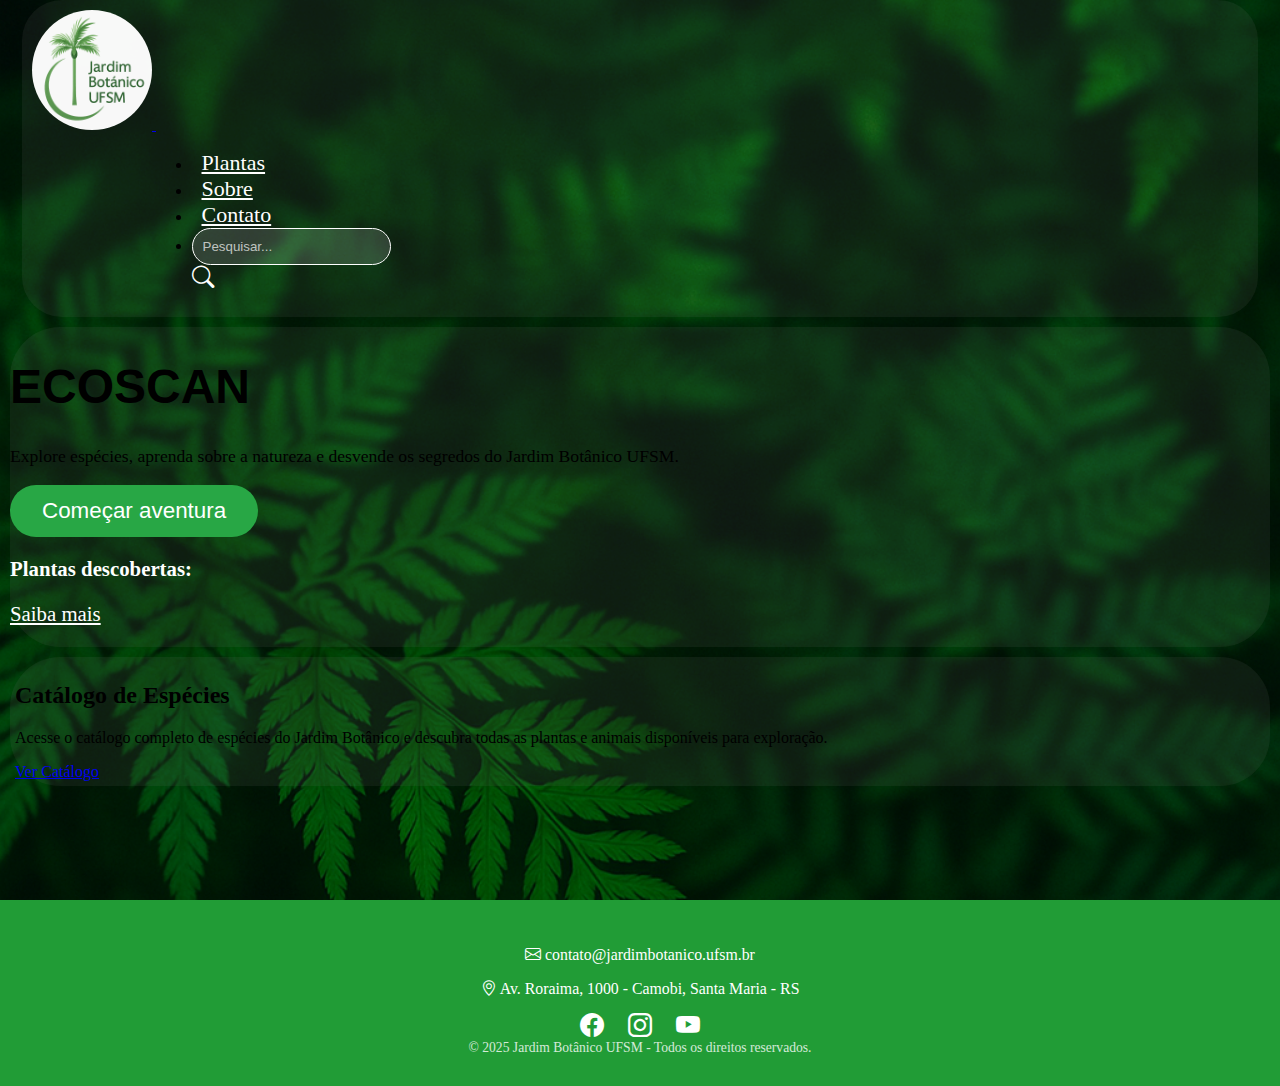
<file: index.html>
<!DOCTYPE html>
<html lang="pt-br">
<head>
    <meta charset="UTF-8">
    <meta name="viewport" content="width=device-width, initial-scale=1.0">
    <title>Jardim Botânico UFSM</title>
    <link href="https://cdn.jsdelivr.net/npm/bootstrap@5.0.2/dist/css/bootstrap.min.css" rel="stylesheet" integrity="sha384-EVSTQN3/azprG1Anm3QDgpJLIm9Nao0Yz1ztcQTwFspd3yD65VohhpuuCOmLASjC" crossorigin="anonymous">
    <link rel="stylesheet" href="https://cdn.jsdelivr.net/npm/bootstrap-icons@1.10.5/font/bootstrap-icons.css">
    <link rel="stylesheet" href="/css/styles.css">
</head>
<body>
    <div class="background">
        <nav class="navbar navbar-expand-lg fixed-top">
            <div class="container-fluid">
                <a class="navbar-brand" href="#">
                    <img src="assets/logo_jardim.png" alt="Logo">
                </a>
                <button class="navbar-toggler" type="button" data-bs-toggle="collapse" data-bs-target="#navbarNav" aria-controls="navbarNav" aria-expanded="false" aria-label="Toggle navigation">
                    <span class="navbar-toggler-icon"></span>
                </button>
                <div class="collapse navbar-collapse" id="navbarNav">
                    <ul class="navbar-nav ms-auto gap-3">
                        <li class="nav-item">
                            <a class="nav-link" href="#">Plantas</a>
                        </li>
                        <li class="nav-item">
                            <a class="nav-link" href="#">Sobre</a>
                        </li>
                        <li class="nav-item">
                            <a class="nav-link" href="#">Contato</a>
                        </li>
                        <li class="nav-item d-flex align-items-center">
                            <input type="text" id="search-input" class="form-control me-2" placeholder="Pesquisar...">
                            <button id="toggle-search" class="btn btn-lupa" type="button">
                                <i class="bi bi-search"></i>
                            </button>
                        </li>
                    </ul>
                </div>
            </div>
        </nav>
        <section class="game-intro text-center py-5">
            <div class="container">
                <h1 class="game-title text-light">ECOSCAN</h1>
                <p class="game-subtitle text-light">Explore espécies, aprenda sobre a natureza e desvende os segredos do Jardim Botânico UFSM.</p>
                <button class="btn btn-start mt-4 text-light">Começar aventura</button>
                <div class="game-info mt-5 text-light">
                    <p><strong>Plantas descobertas:</strong></p>
                    <p style="text-decoration: underline; color: white;">Saiba mais</p>
                </div>
            </div>
        </section>
        <section class="catalog-section text-center py-5">
            <div class="container">
                <h2 class="text-light">Catálogo de Espécies</h2>
                <p class="text-light mb-4">
                    Acesse o catálogo completo de espécies do Jardim Botânico e descubra todas as plantas e animais disponíveis para exploração.
                </p>
                <a href="#" class="btn btn-outline-light">Ver Catálogo</a>
            </div>
        </section>
    </div>
    <footer class="footer-box">
        <div class="container">
            <div class="row justify-content-center">
                <div class="col-md-8">
                    <p><i class="bi bi-envelope"></i> contato@jardimbotanico.ufsm.br</p>
                    <p><i class="bi bi-geo-alt"></i> Av. Roraima, 1000 - Camobi, Santa Maria - RS</p>
                    
                    <div class="social-icons mt-3">
                        <a href="#"><i class="bi bi-facebook"></i></a>
                        <a href="#"><i class="bi bi-instagram"></i></a>
                        <a href="#"><i class="bi bi-youtube"></i></a>
                    </div>
    
                    <small class="mt-4 d-block">© 2025 Jardim Botânico UFSM - Todos os direitos reservados.</small>
                </div>
            </div>
        </div>
    </footer>    
    <script src="https://cdn.jsdelivr.net/npm/bootstrap@5.3.0/dist/js/bootstrap.bundle.min.js"></script>
</body>
</html>
</file>
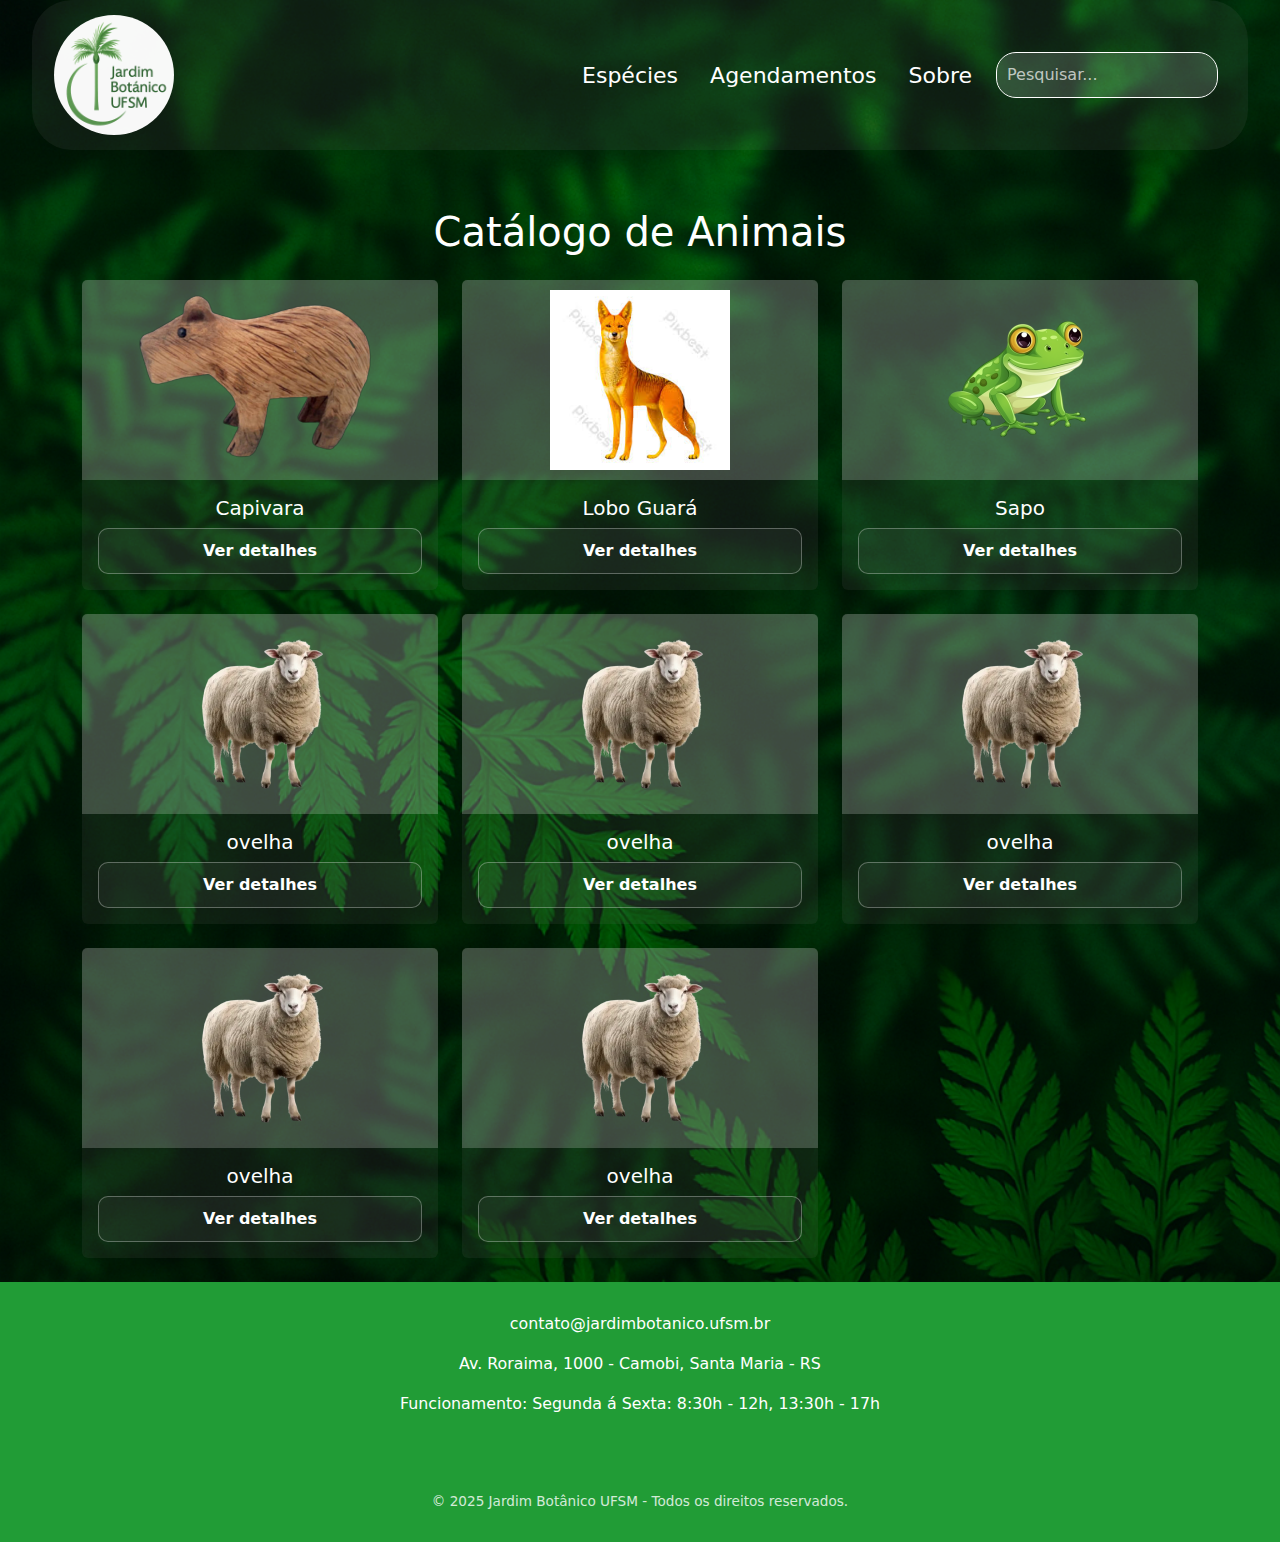
<file: animais-catalogo.html>
<!DOCTYPE html>
<html lang="pt-br">
<head>
    <meta charset="UTF-8">
    <meta name="viewport" content="width=device-width, initial-scale=1.0">
    <title>Catálogo de Animais - Jardim Botânico UFSM</title>
    <link href="https://cdn.jsdelivr.net/npm/bootstrap@5.3.0/dist/css/bootstrap.min.css" rel="stylesheet">
    <link rel="stylesheet" href="/css/styles.css">
</head>
<body>
    <div class="background">
        <nav class="navbar navbar-expand-lg fixed-top">
            <div class="container-fluid">
                <a class="navbar-brand" href="#">
                    <img src="assets/logo_jardim.png" alt="Logo">
                </a>
                <button class="navbar-toggler" type="button" data-bs-toggle="collapse" data-bs-target="#navbarNav" aria-controls="navbarNav" aria-expanded="false" aria-label="Toggle navigation">
                    <span class="navbar-toggler-icon"></span>
                </button>
                <div class="collapse navbar-collapse" id="navbarNav">
                    <ul class="navbar-nav ms-auto gap-3">
                        <li class="nav-item">
                            <a class="nav-link" href="#">Espécies</a>
                        </li>
                        <li class="nav-item">
                            <a class="nav-link" href="#">Agendamentos</a>
                        </li>
                        <li class="nav-item">
                            <a class="nav-link" href="..\pages\sobre.html">Sobre</a>
                        </li>
                        <li class="nav-item d-flex align-items-center">
                            <input type="text" id="search-input" class="form-control me-2" placeholder="Pesquisar...">
                            <button id="toggle-search" class="btn btn-lupa" type="button">
                                <i class="bi bi-search"></i>
                            </button>
                        </li>
                    </ul>
                </div>
            </div>
        </nav>

        <div class="container content">
            <h1 class="text-center text-white mt-5">Catálogo de Animais</h1>
            <div class="row mt-4">
                <div class="col-12 col-sm-6 col-md-4 mb-4">
                    <div class="card plant-card">
                        <img src="assets/capivara.png" class="card-img-top" alt="Planta 1">
                        <div class="card-body">
                            <h5 class="card-title">Capivara</h5>
                            <a href="planta.html" class="btn btn-primary">Ver detalhes</a>
                        </div>
                    </div>
                </div>

                <div class="col-12 col-sm-6 col-md-4 mb-4">
                    <div class="card plant-card">
                        <img src="assets/guara.jpeg" class="card-img-top" alt="Planta 2">
                        <div class="card-body">
                            <h5 class="card-title">Lobo Guará</h5>
                            <a href="planta.html" class="btn btn-primary">Ver detalhes</a>
                        </div>
                    </div>
                </div>

                <div class="col-12 col-sm-6 col-md-4 mb-4">
                    <div class="card plant-card">
                        <img src="assets/sapo.png" class="card-img-top" alt="Planta 3">
                        <div class="card-body">
                            <h5 class="card-title">Sapo</h5>
                            <a href="planta.html" class="btn btn-primary">Ver detalhes</a>
                        </div>
                    </div>
                </div>

                <div class="col-12 col-sm-6 col-md-4 mb-4">
                    <div class="card plant-card">
                        <img src="assets/ovelha.png" class="card-img-top" alt="Planta 3">
                        <div class="card-body">
                            <h5 class="card-title">ovelha</h5>
                            <a href="planta.html" class="btn btn-primary">Ver detalhes</a>
                        </div>
                    </div>
                </div>

                <div class="col-12 col-sm-6 col-md-4 mb-4">
                    <div class="card plant-card">
                        <img src="assets/ovelha.png" class="card-img-top" alt="Planta 3">
                        <div class="card-body">
                            <h5 class="card-title">ovelha</h5>
                            <a href="planta.html" class="btn btn-primary">Ver detalhes</a>
                        </div>
                    </div>
                </div>

                <div class="col-12 col-sm-6 col-md-4 mb-4">
                    <div class="card plant-card">
                        <img src="assets/ovelha.png" class="card-img-top" alt="Planta 3">
                        <div class="card-body">
                            <h5 class="card-title">ovelha</h5>
                            <a href="planta.html" class="btn btn-primary">Ver detalhes</a>
                        </div>
                    </div>
                </div>

                <div class="col-12 col-sm-6 col-md-4 mb-4">
                    <div class="card plant-card">
                        <img src="assets/ovelha.png" class="card-img-top" alt="Planta 3">
                        <div class="card-body">
                            <h5 class="card-title">ovelha</h5>
                            <a href="planta.html" class="btn btn-primary">Ver detalhes</a>
                        </div>
                    </div>
                </div>

                <div class="col-12 col-sm-6 col-md-4 mb-4">
                    <div class="card plant-card">
                        <img src="assets/ovelha.png" class="card-img-top" alt="Planta 3">
                        <div class="card-body">
                            <h5 class="card-title">ovelha</h5>
                            <a href="planta.html" class="btn btn-primary">Ver detalhes</a>
                        </div>
                    </div>
                </div>
            </div>
        </div>
        <footer class="footer-box">
            <div class="container">
                <div class="row justify-content-center">
                    <div class="col-md-8">
                        <p><i class="bi bi-envelope"></i> contato@jardimbotanico.ufsm.br</p>
                        <p><i class="bi bi-geo-alt"></i> Av. Roraima, 1000 - Camobi, Santa Maria - RS</p>
                        <p><i class="bi bi-clock"></i> Funcionamento: Segunda á Sexta: 8:30h - 12h, 13:30h - 17h</p>
                        <div class="social-icons mt-3">
                            <a href="#"><i class="bi bi-facebook"></i></a>
                            <a href="#"><i class="bi bi-instagram"></i></a>
                            <a href="#"><i class="bi bi-youtube"></i></a>
                        </div>
        
                        <small class="mt-4 d-block">© 2025 Jardim Botânico UFSM - Todos os direitos reservados.</small>
                    </div>
                </div>
            </div>
        </footer>
    </div>

    <script src="https://cdn.jsdelivr.net/npm/bootstrap@5.3.0/dist/js/bootstrap.bundle.min.js"></script>
</body>
</html>
</file>
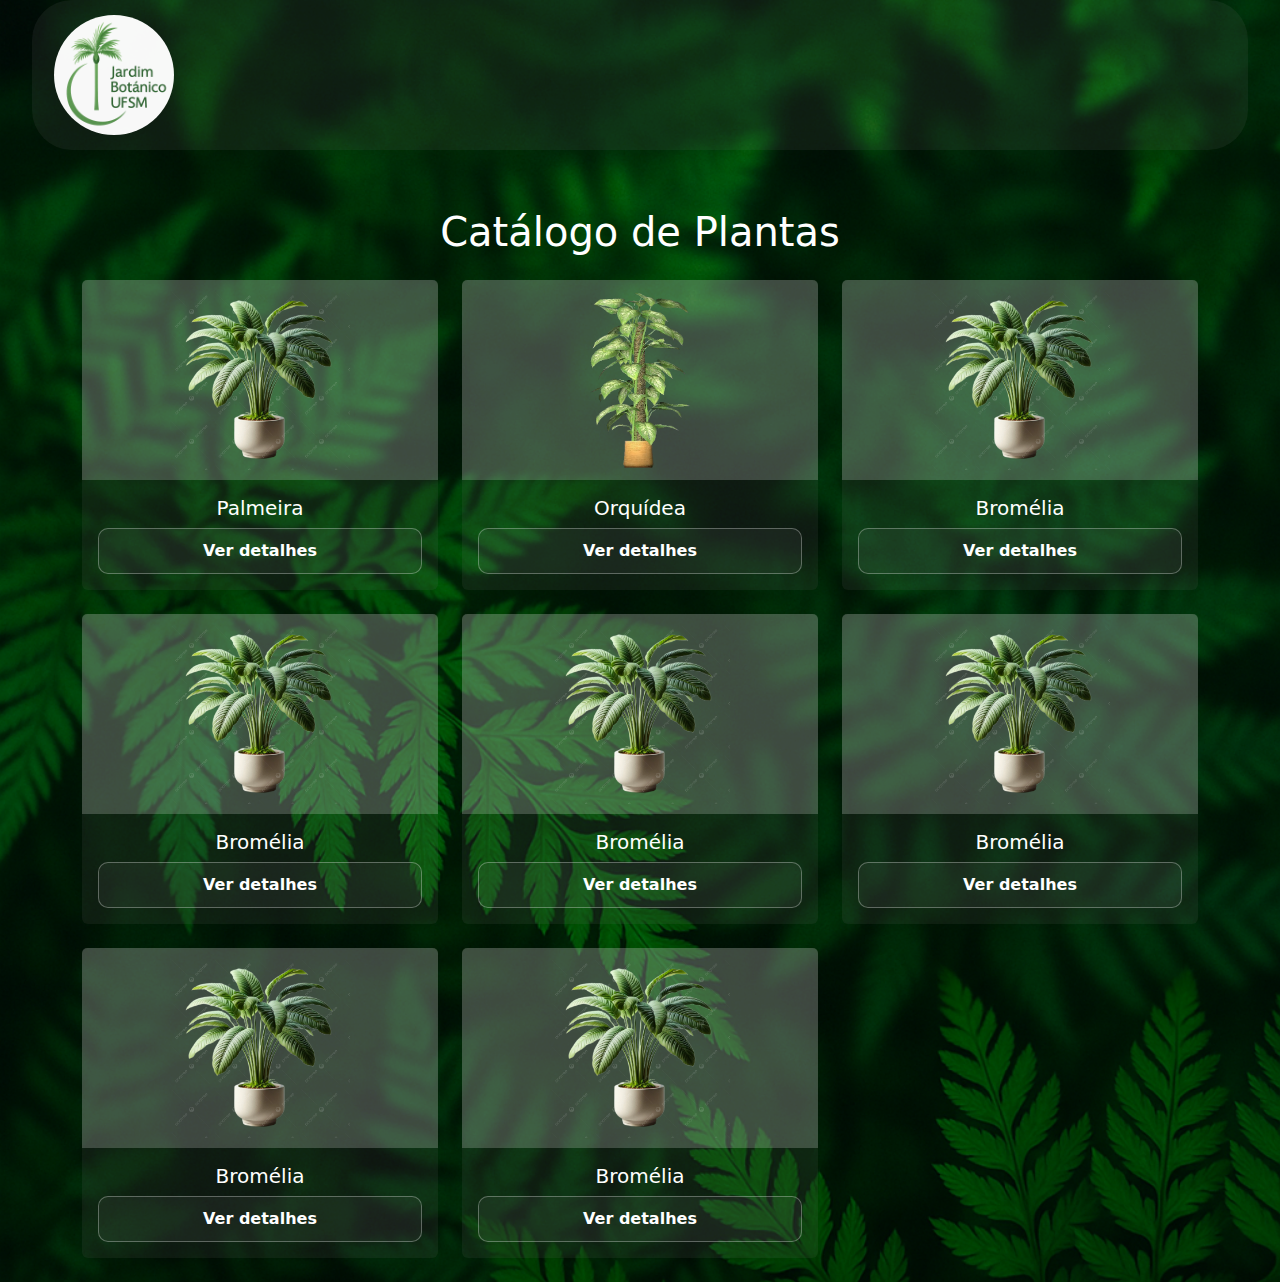
<file: catalogo.html>
<!DOCTYPE html>
<html lang="pt-br">
<head>
    <meta charset="UTF-8">
    <meta name="viewport" content="width=device-width, initial-scale=1.0">
    <title>Catálogo de Plantas - Jardim Botânico UFSM</title>
    <link href="https://cdn.jsdelivr.net/npm/bootstrap@5.3.0/dist/css/bootstrap.min.css" rel="stylesheet">
    <link rel="stylesheet" href="/css/styles.css">
</head>
<body>
    <div class="background">
        <nav class="navbar navbar-expand-lg fixed-top">
            <div class="container-fluid">
                <a class="navbar-brand" href="#">
                    <img src="assets/logo_jardim.png" alt="Logo">
                </a>
                <button class="navbar-toggler" type="button" data-bs-toggle="collapse" data-bs-target="#navbarNav" aria-controls="navbarNav" aria-expanded="false" aria-label="Toggle navigation">
                    <span class="navbar-toggler-icon"></span>
                </button>
            </div>
        </nav>

        <div class="container content">
            <h1 class="text-center text-white mt-5">Catálogo de Plantas</h1>
            <div class="row mt-4">
                <!-- Plantas -->
                <div class="col-12 col-sm-6 col-md-4 mb-4">
                    <div class="card plant-card">
                        <img src="assets/planta1.png" class="card-img-top" alt="Planta 1">
                        <div class="card-body">
                            <h5 class="card-title">Palmeira</h5>
                            <a href="planta.html" class="btn btn-primary">Ver detalhes</a>
                        </div>
                    </div>
                </div>

                <div class="col-12 col-sm-6 col-md-4 mb-4">
                    <div class="card plant-card">
                        <img src="assets/planta.png" class="card-img-top" alt="Planta 2">
                        <div class="card-body">
                            <h5 class="card-title">Orquídea</h5>
                            <a href="planta.html" class="btn btn-primary">Ver detalhes</a>
                        </div>
                    </div>
                </div>

                <div class="col-12 col-sm-6 col-md-4 mb-4">
                    <div class="card plant-card">
                        <img src="assets/planta1.png" class="card-img-top" alt="Planta 3">
                        <div class="card-body">
                            <h5 class="card-title">Bromélia</h5>
                            <a href="planta.html" class="btn btn-primary">Ver detalhes</a>
                        </div>
                    </div>
                </div>

                <div class="col-12 col-sm-6 col-md-4 mb-4">
                    <div class="card plant-card">
                        <img src="assets/planta1.png" class="card-img-top" alt="Planta 3">
                        <div class="card-body">
                            <h5 class="card-title">Bromélia</h5>
                            <a href="planta.html" class="btn btn-primary">Ver detalhes</a>
                        </div>
                    </div>
                </div>

                <div class="col-12 col-sm-6 col-md-4 mb-4">
                    <div class="card plant-card">
                        <img src="assets/planta1.png" class="card-img-top" alt="Planta 3">
                        <div class="card-body">
                            <h5 class="card-title">Bromélia</h5>
                            <a href="planta.html" class="btn btn-primary">Ver detalhes</a>
                        </div>
                    </div>
                </div>

                <div class="col-12 col-sm-6 col-md-4 mb-4">
                    <div class="card plant-card">
                        <img src="assets/planta1.png" class="card-img-top" alt="Planta 3">
                        <div class="card-body">
                            <h5 class="card-title">Bromélia</h5>
                            <a href="planta.html" class="btn btn-primary">Ver detalhes</a>
                        </div>
                    </div>
                </div>

                <div class="col-12 col-sm-6 col-md-4 mb-4">
                    <div class="card plant-card">
                        <img src="assets/planta1.png" class="card-img-top" alt="Planta 3">
                        <div class="card-body">
                            <h5 class="card-title">Bromélia</h5>
                            <a href="planta.html" class="btn btn-primary">Ver detalhes</a>
                        </div>
                    </div>
                </div>

                <div class="col-12 col-sm-6 col-md-4 mb-4">
                    <div class="card plant-card">
                        <img src="assets/planta1.png" class="card-img-top" alt="Planta 3">
                        <div class="card-body">
                            <h5 class="card-title">Bromélia</h5>
                            <a href="planta.html" class="btn btn-primary">Ver detalhes</a>
                        </div>
                    </div>
                </div>
            </div>
        </div>
    </div>

    <script src="https://cdn.jsdelivr.net/npm/bootstrap@5.3.0/dist/js/bootstrap.bundle.min.js"></script>
</body>
</html>
</file>
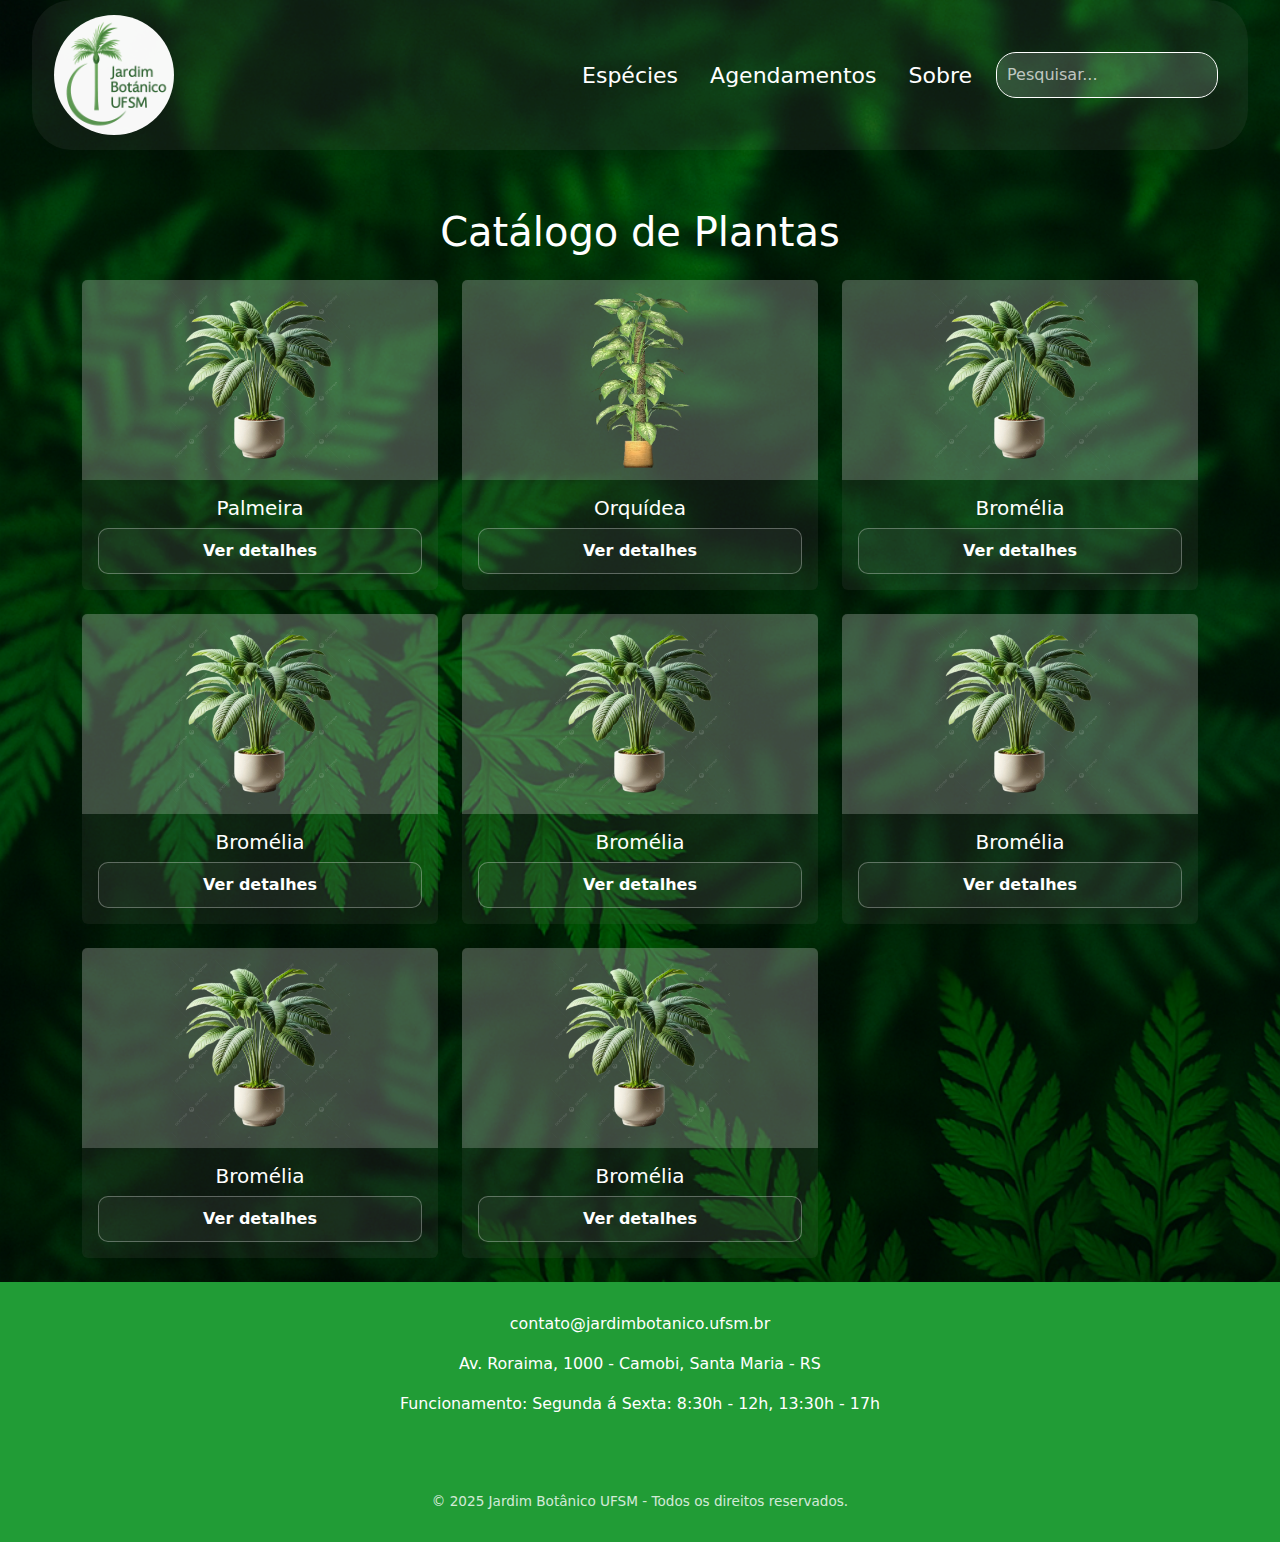
<file: plantas-catalogo.html>
<!DOCTYPE html>
<html lang="pt-br">
<head>
    <meta charset="UTF-8">
    <meta name="viewport" content="width=device-width, initial-scale=1.0">
    <title>Catálogo de Plantas - Jardim Botânico UFSM</title>
    <link href="https://cdn.jsdelivr.net/npm/bootstrap@5.3.0/dist/css/bootstrap.min.css" rel="stylesheet">
    <link rel="stylesheet" href="/css/styles.css">
</head>
<body>
    <div class="background">
        <nav class="navbar navbar-expand-lg fixed-top">
            <div class="container-fluid">
                <a class="navbar-brand" href="#">
                    <img src="assets/logo_jardim.png" alt="Logo">
                </a>
                <button class="navbar-toggler" type="button" data-bs-toggle="collapse" data-bs-target="#navbarNav" aria-controls="navbarNav" aria-expanded="false" aria-label="Toggle navigation">
                    <span class="navbar-toggler-icon"></span>
                </button>
                <div class="collapse navbar-collapse" id="navbarNav">
                    <ul class="navbar-nav ms-auto gap-3">
                        <li class="nav-item">
                            <a class="nav-link" href="#">Espécies</a>
                        </li>
                        <li class="nav-item">
                            <a class="nav-link" href="#">Agendamentos</a>
                        </li>
                        <li class="nav-item">
                            <a class="nav-link" href="..\pages\sobre.html">Sobre</a>
                        </li>
                        <li class="nav-item d-flex align-items-center">
                            <input type="text" id="search-input" class="form-control me-2" placeholder="Pesquisar...">
                            <button id="toggle-search" class="btn btn-lupa" type="button">
                                <i class="bi bi-search"></i>
                            </button>
                        </li>
                    </ul>
                </div>
            </div>
        </nav>

        <div class="container content">
            <h1 class="text-center text-white mt-5">Catálogo de Plantas</h1>
            <div class="row mt-4">
                <!-- Plantas -->
                <div class="col-12 col-sm-6 col-md-4 mb-4">
                    <div class="card plant-card">
                        <img src="assets/planta1.png" class="card-img-top" alt="Planta 1">
                        <div class="card-body">
                            <h5 class="card-title">Palmeira</h5>
                            <a href="planta.html" class="btn btn-primary">Ver detalhes</a>
                        </div>
                    </div>
                </div>

                <div class="col-12 col-sm-6 col-md-4 mb-4">
                    <div class="card plant-card">
                        <img src="assets/planta.png" class="card-img-top" alt="Planta 2">
                        <div class="card-body">
                            <h5 class="card-title">Orquídea</h5>
                            <a href="planta.html" class="btn btn-primary">Ver detalhes</a>
                        </div>
                    </div>
                </div>

                <div class="col-12 col-sm-6 col-md-4 mb-4">
                    <div class="card plant-card">
                        <img src="assets/planta1.png" class="card-img-top" alt="Planta 3">
                        <div class="card-body">
                            <h5 class="card-title">Bromélia</h5>
                            <a href="planta.html" class="btn btn-primary">Ver detalhes</a>
                        </div>
                    </div>
                </div>

                <div class="col-12 col-sm-6 col-md-4 mb-4">
                    <div class="card plant-card">
                        <img src="assets/planta1.png" class="card-img-top" alt="Planta 3">
                        <div class="card-body">
                            <h5 class="card-title">Bromélia</h5>
                            <a href="planta.html" class="btn btn-primary">Ver detalhes</a>
                        </div>
                    </div>
                </div>

                <div class="col-12 col-sm-6 col-md-4 mb-4">
                    <div class="card plant-card">
                        <img src="assets/planta1.png" class="card-img-top" alt="Planta 3">
                        <div class="card-body">
                            <h5 class="card-title">Bromélia</h5>
                            <a href="planta.html" class="btn btn-primary">Ver detalhes</a>
                        </div>
                    </div>
                </div>

                <div class="col-12 col-sm-6 col-md-4 mb-4">
                    <div class="card plant-card">
                        <img src="assets/planta1.png" class="card-img-top" alt="Planta 3">
                        <div class="card-body">
                            <h5 class="card-title">Bromélia</h5>
                            <a href="planta.html" class="btn btn-primary">Ver detalhes</a>
                        </div>
                    </div>
                </div>

                <div class="col-12 col-sm-6 col-md-4 mb-4">
                    <div class="card plant-card">
                        <img src="assets/planta1.png" class="card-img-top" alt="Planta 3">
                        <div class="card-body">
                            <h5 class="card-title">Bromélia</h5>
                            <a href="planta.html" class="btn btn-primary">Ver detalhes</a>
                        </div>
                    </div>
                </div>

                <div class="col-12 col-sm-6 col-md-4 mb-4">
                    <div class="card plant-card">
                        <img src="assets/planta1.png" class="card-img-top" alt="Planta 3">
                        <div class="card-body">
                            <h5 class="card-title">Bromélia</h5>
                            <a href="planta.html" class="btn btn-primary">Ver detalhes</a>
                        </div>
                    </div>
                </div>
            </div>
        </div>

        <footer class="footer-box">
            <div class="container">
                <div class="row justify-content-center">
                    <div class="col-md-8">
                        <p><i class="bi bi-envelope"></i> contato@jardimbotanico.ufsm.br</p>
                        <p><i class="bi bi-geo-alt"></i> Av. Roraima, 1000 - Camobi, Santa Maria - RS</p>
                        <p><i class="bi bi-clock"></i> Funcionamento: Segunda á Sexta: 8:30h - 12h, 13:30h - 17h</p>
                        <div class="social-icons mt-3">
                            <a href="#"><i class="bi bi-facebook"></i></a>
                            <a href="#"><i class="bi bi-instagram"></i></a>
                            <a href="#"><i class="bi bi-youtube"></i></a>
                        </div>
        
                        <small class="mt-4 d-block">© 2025 Jardim Botânico UFSM - Todos os direitos reservados.</small>
                    </div>
                </div>
            </div>
        </footer>
    </div>

    <script src="https://cdn.jsdelivr.net/npm/bootstrap@5.3.0/dist/js/bootstrap.bundle.min.js"></script>
</body>
</html>
</file>
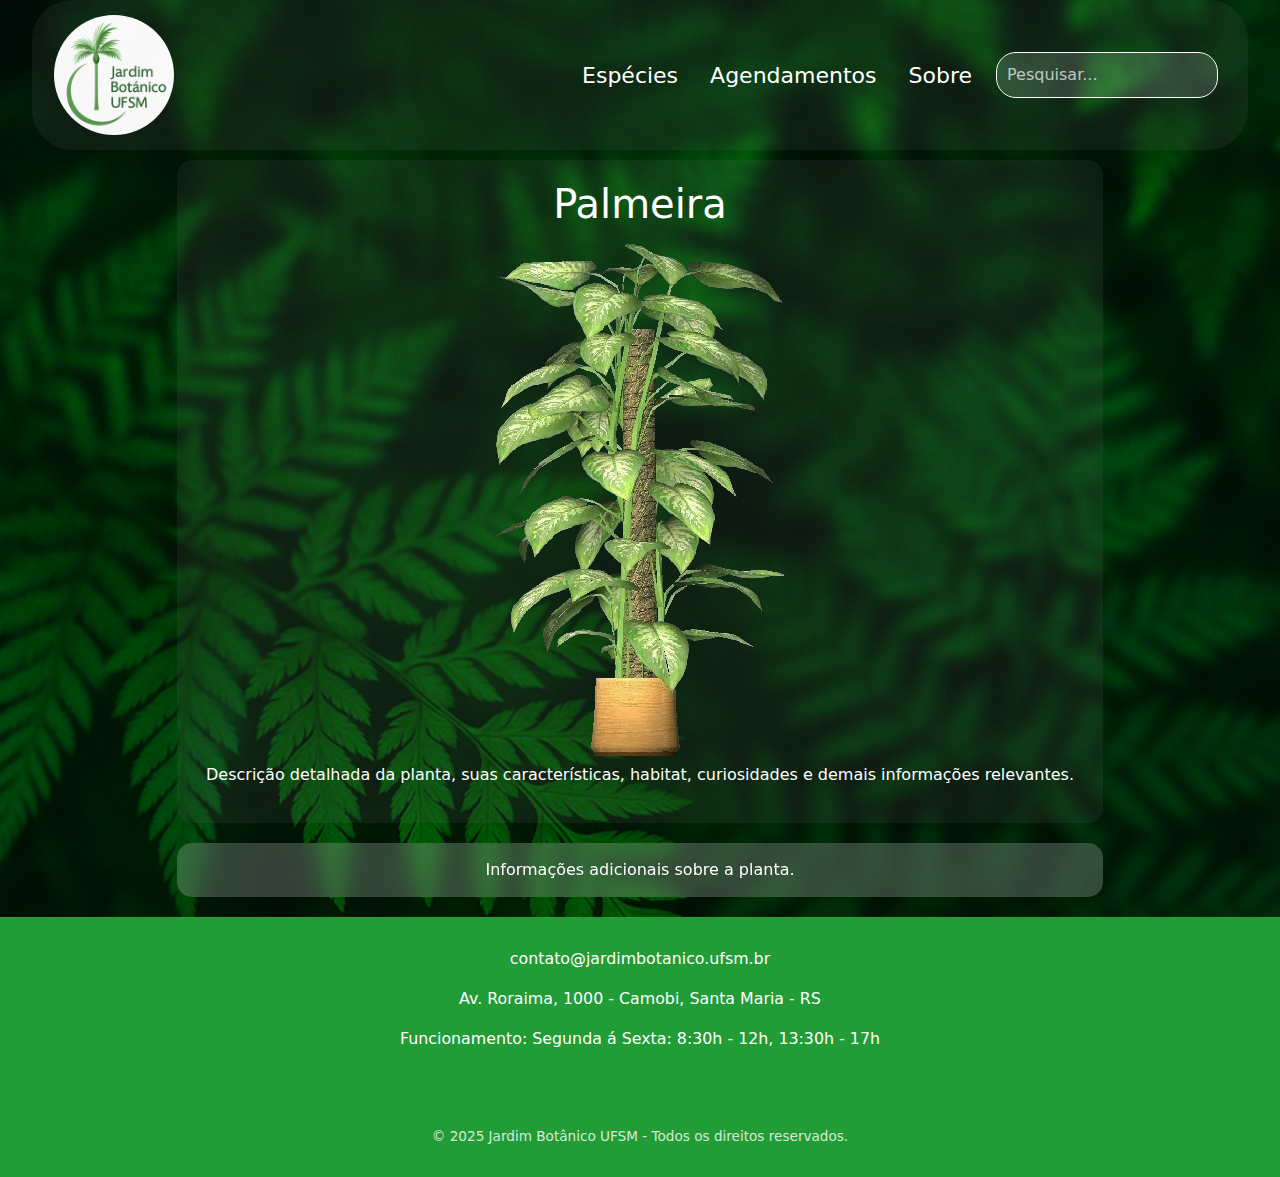
<file: plantas.html>
<!DOCTYPE html>
<html lang="pt-br">
<head>
    <meta charset="UTF-8">
    <meta name="viewport" content="width=device-width, initial-scale=1.0">
    <title>Espécie de Planta - Jardim Botânico UFSM</title>
    <link href="https://cdn.jsdelivr.net/npm/bootstrap@5.3.0/dist/css/bootstrap.min.css" rel="stylesheet" crossorigin="anonymous">
    <link rel="stylesheet" href="/css/styles.css">
</head>
<body>
    <div class="background">
        <nav class="navbar navbar-expand-lg fixed-top">
            <div class="container-fluid">
                <a class="navbar-brand" href="#">
                    <img src="assets/logo_jardim.png" alt="Logo">
                </a>
                <button class="navbar-toggler" type="button" data-bs-toggle="collapse" data-bs-target="#navbarNav" aria-controls="navbarNav" aria-expanded="false" aria-label="Toggle navigation">
                    <span class="navbar-toggler-icon"></span>
                </button>
                <div class="collapse navbar-collapse" id="navbarNav">
                    <ul class="navbar-nav ms-auto gap-3">
                        <li class="nav-item">
                            <a class="nav-link" href="#">Espécies</a>
                        </li>
                        <li class="nav-item">
                            <a class="nav-link" href="#">Agendamentos</a>
                        </li>
                        <li class="nav-item">
                            <a class="nav-link" href="..\pages\sobre.html">Sobre</a>
                        </li>
                        <li class="nav-item d-flex align-items-center">
                            <input type="text" id="search-input" class="form-control me-2" placeholder="Pesquisar...">
                            <button id="toggle-search" class="btn btn-lupa" type="button">
                                <i class="bi bi-search"></i>
                            </button>
                        </li>
                    </ul>
                </div>
            </div>
        </nav>
        
        <div class="container content">
            <div class="row justify-content-center">
                <div class="col-md-10 text-center">
                    <div class="info-box">
                        <h1>Palmeira</h1>
                        <img src="assets/planta.png" alt="Planta" class="img-fluid plant-image">
                        <p>
                            Descrição detalhada da planta, suas características, habitat, curiosidades e demais informações relevantes.
                        </p>
                    </div>
                    <div class="info-adicionais">
                        Informações adicionais sobre a planta.
                    </div>
                </div>
            </div>
        </div>
        <footer class="footer-box">
            <div class="container">
                <div class="row justify-content-center">
                    <div class="col-md-8">
                        <p><i class="bi bi-envelope"></i> contato@jardimbotanico.ufsm.br</p>
                        <p><i class="bi bi-geo-alt"></i> Av. Roraima, 1000 - Camobi, Santa Maria - RS</p>
                        <p><i class="bi bi-clock"></i> Funcionamento: Segunda á Sexta: 8:30h - 12h, 13:30h - 17h</p>
                        <div class="social-icons mt-3">
                            <a href="#"><i class="bi bi-facebook"></i></a>
                            <a href="#"><i class="bi bi-instagram"></i></a>
                            <a href="#"><i class="bi bi-youtube"></i></a>
                        </div>
        
                        <small class="mt-4 d-block">© 2025 Jardim Botânico UFSM - Todos os direitos reservados.</small>
                    </div>
                </div>
            </div>
        </footer>
    </div>

    <script src="https://cdn.jsdelivr.net/npm/bootstrap@5.3.0/dist/js/bootstrap.bundle.min.js"></script>
</body>
</html>
</file>
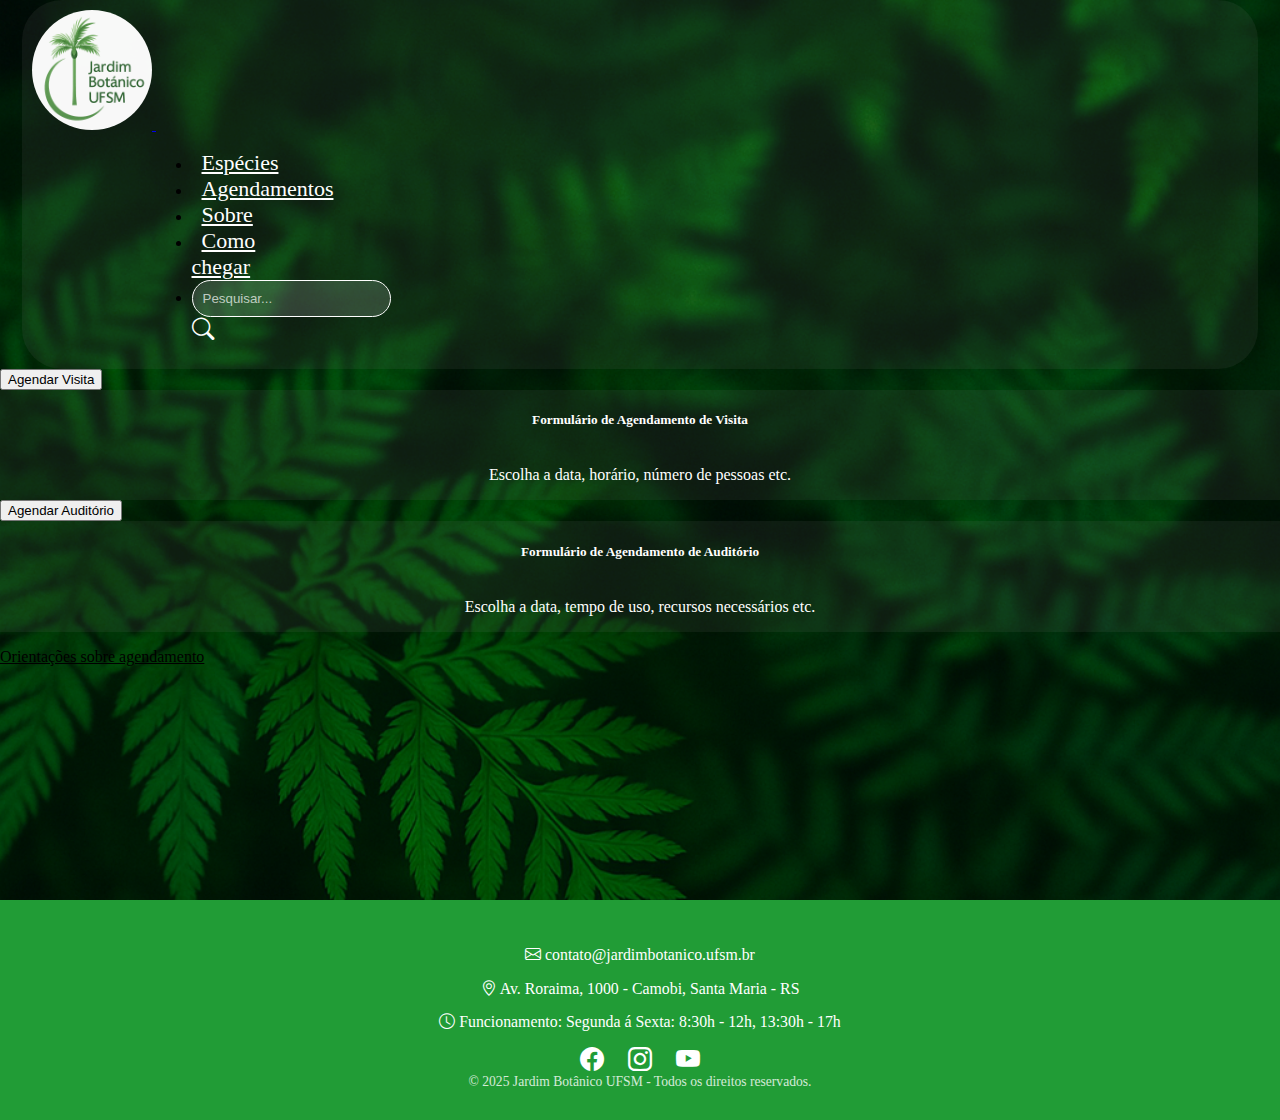
<file: pages/agendamento.html>
<!DOCTYPE html>
<html lang="pt-br">
<head>
    <meta charset="UTF-8">
    <meta name="viewport" content="width=device-width, initial-scale=1.0">
    <link rel="icon" href="../assets/favicon.ico" type="image/x-icon">
    <title>Jardim Botânico UFSM</title>
    <link href="https://cdn.jsdelivr.net/npm/bootstrap@5.0.2/dist/css/bootstrap.min.css" rel="stylesheet" integrity="sha384-EVSTQN3/azprG1Anm3QDgpJLIm9Nao0Yz1ztcQTwFspd3yD65VohhpuuCOmLASjC" crossorigin="anonymous">
    <link rel="stylesheet" href="https://cdn.jsdelivr.net/npm/bootstrap-icons@1.10.5/font/bootstrap-icons.css">
    <link rel="stylesheet" href="../css/styles.css">
</head>
<body>
    <div class="background">
        <nav class="navbar navbar-expand-lg fixed-top">
            <div class="container-fluid">
                <a class="navbar-brand" href="../index.html">
                    <img src="../assets/logo_jardim.png" alt="Logo">
                </a>
                <button class="navbar-toggler" type="button" data-bs-toggle="collapse" data-bs-target="#navbarNav" aria-controls="navbarNav" aria-expanded="false" aria-label="Toggle navigation">
                    <span class="navbar-toggler-icon"></span>
                </button>
                <div class="collapse navbar-collapse" id="navbarNav">
                    <ul class="navbar-nav ms-auto gap-3">
                        <li class="nav-item">
                            <a class="nav-link" href="..\pages\especies.html">Espécies</a>
                        </li>
                        <li class="nav-item">
                            <a class="nav-link" href="..\pages\agendamento.html">Agendamentos</a>
                        </li>
                        <li class="nav-item">
                            <a class="nav-link" href="..\pages\sobre.html">Sobre</a>
                        </li>
                        <li class="nav-item">
                            <a class="nav-link" href="..\pages\loc.html">Como chegar</a>
                        </li>
                        <li class="nav-item d-flex align-items-center">
                            <input type="text" id="search-input" class="form-control me-2" placeholder="Pesquisar...">
                            <button id="toggle-search" class="btn btn-lupa" type="button">
                                <i class="bi bi-search"></i>
                            </button>
                        </li>
                    </ul>
                </div>
            </div>
        </nav>
        <div class="agendamento-box">
            <button class="btn-agendar" data-bs-toggle="collapse" data-bs-target="#menuVisita" aria-expanded="false" aria-controls="menuVisita">
                Agendar Visita
            </button>
            <div class="card plant-card">
                <div class="card-body">
                    <h5 class="titulo-agendamento">Formulário de Agendamento de Visita</h5>
                    <p>Escolha a data, horário, número de pessoas etc.</p>
                </div>
            </div>
            <button class="btn-agendar" data-bs-toggle="collapse" data-bs-target="#menuAuditorio" aria-expanded="false" aria-controls="menuAuditorio">
                Agendar Auditório
            </button>
            <div class="card plant-card">
                <div class="card-body">
                    <h5 class="titulo-agendamento">Formulário de Agendamento de Auditório</h5>
                    <p>Escolha a data, tempo de uso, recursos necessários etc.</p>
                </div>
            </div>
            <p class="text-center fs-5 mt-4 text-light" style="text-decoration: underline;">Orientações sobre agendamento</p>
        </div> 
    </div>       
    <footer class="footer-box">
        <div class="container">
            <div class="row justify-content-center">
                <div class="col-md-8">
                    <p><i class="bi bi-envelope"></i> contato@jardimbotanico.ufsm.br</p>
                    <p><i class="bi bi-geo-alt"></i> Av. Roraima, 1000 - Camobi, Santa Maria - RS</p>
                    <p><i class="bi bi-clock"></i> Funcionamento: Segunda á Sexta: 8:30h - 12h, 13:30h - 17h</p>
                    <div class="social-icons mt-3">
                        <a href="#"><i class="bi bi-facebook"></i></a>
                        <a href="#"><i class="bi bi-instagram"></i></a>
                        <a href="#"><i class="bi bi-youtube"></i></a>
                    </div>
    
                    <small class="mt-4 d-block">© 2025 Jardim Botânico UFSM - Todos os direitos reservados.</small>
                </div>
            </div>
        </div>
    </footer>    
    <script src="https://cdn.jsdelivr.net/npm/bootstrap@5.3.0/dist/js/bootstrap.bundle.min.js"></script>
</body>
</html>
</file>
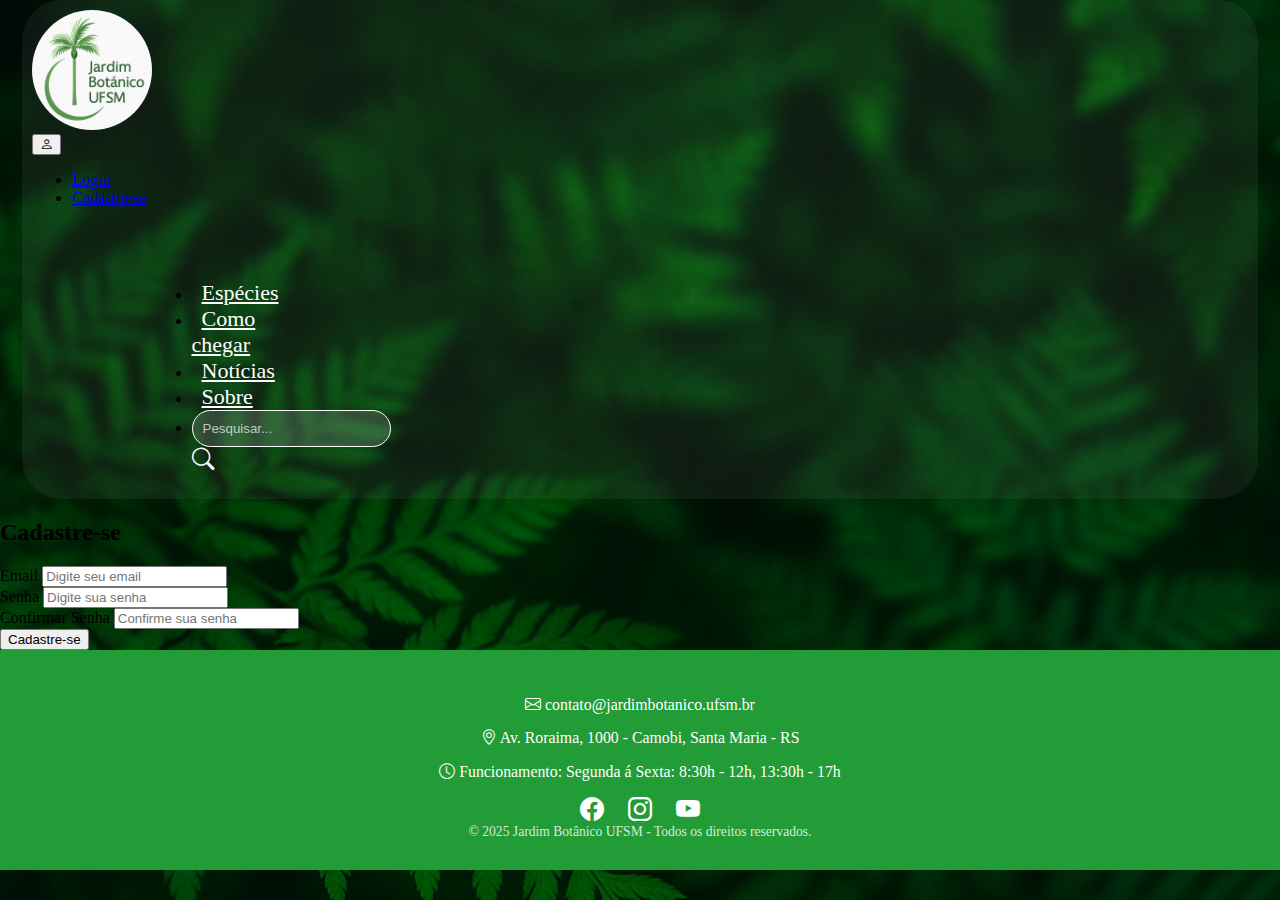
<file: pages/cadastro.html>
<!DOCTYPE html>
<html lang="pt-br">
<head>
    <meta charset="UTF-8">
    <meta name="viewport" content="width=device-width, initial-scale=1.0">
    <link rel="icon" href="../assets/favicon.ico" type="image/x-icon">
    <title>Jardim Botânico UFSM</title>
    <link href="https://cdn.jsdelivr.net/npm/bootstrap@5.0.2/dist/css/bootstrap.min.css" rel="stylesheet" integrity="sha384-EVSTQN3/azprG1Anm3QDgpJLIm9Nao0Yz1ztcQTwFspd3yD65VohhpuuCOmLASjC" crossorigin="anonymous">
    <link rel="stylesheet" href="https://cdn.jsdelivr.net/npm/bootstrap-icons@1.10.5/font/bootstrap-icons.css">
    <link rel="stylesheet" href="../css/styles.css">
</head>
<body>
    <div class="background">
        <nav class="navbar navbar-expand-lg fixed-top">
            <div class="container-fluid">
                <a class="navbar-brand" href="../index.html">
                    <img src="../assets/logo_jardim.png" alt="Logo">
                </a>
                <div class="dropdown ms-auto me-2 d-flex align-items-center">
                    <button class="btn btn-outline-light dropdown-toggle d-flex align-items-center" type="button" id="userDropdown" data-bs-toggle="dropdown" aria-expanded="false">
                        <i class="bi bi-person fs-1"></i>
                    </button>
                    <ul class="dropdown-menu dropdown-menu-end" aria-labelledby="userDropdown">
                        <li><a class="dropdown-item" href="..\pages\login.html">Login</a></li>
                        <li><a class="dropdown-item" href="..\pages\cadastro.html">Cadastre-se</a></li>
                    </ul>
                </div>                
                <button class="navbar-toggler" type="button" data-bs-toggle="collapse" data-bs-target="#navbarNav" aria-controls="navbarNav" aria-expanded="false" aria-label="Toggle navigation">
                    <span class="navbar-toggler-icon"></span>
                </button>
                <div class="collapse navbar-collapse" id="navbarNav">
                    <ul class="navbar-nav ms-auto gap-3">
                        <li class="nav-item">
                            <a class="nav-link" href="..\pages\especies.html">Espécies</a>
                        </li>
                        <li class="nav-item">
                            <a class="nav-link" href="..\pages\loc.html">Como chegar</a>
                        </li>
                        <li class="nav-item">
                            <a class="nav-link" href="..\pages\noticias.html">Notícias</a>
                        </li>
                        <li class="nav-item">
                            <a class="nav-link" href="..\pages\sobre.html">Sobre</a>
                        </li>
                        <li class="nav-item d-flex align-items-center">
                            <input type="text" id="search-input" class="form-control me-2" placeholder="Pesquisar...">
                            <button id="toggle-search" class="btn btn-lupa" type="button">
                                <i class="bi bi-search"></i>
                            </button>
                        </li>
                    </ul>
                </div>
            </div>
        </nav>
        <section class="login-section py-5">
            <div class="container">
                <h2 class="text-center text-light mb-4">Cadastre-se</h2>
                <form action="#" method="POST">
                    <div class="mb-3">
                        <label for="email" class="form-label text-light">Email</label>
                        <input type="email" class="form-control" id="email" name="email" placeholder="Digite seu email" required>
                    </div>
                    <div class="mb-3">
                        <label for="password" class="form-label text-light">Senha</label>
                        <input type="password" class="form-control" id="password" name="password" placeholder="Digite sua senha" required>
                    </div>
                    <div class="mb-3">
                        <label for="confirm-password" class="form-label text-light">Confirmar Senha</label>
                        <input type="password" class="form-control" id="confirm-password" name="confirm-password" placeholder="Confirme sua senha" required>
                    </div>
                    <button type="submit" class="btn btn-primary w-100">Cadastre-se</button>
                </form>
            </div>
        </section>
        <footer class="footer-box">
            <div class="container">
                <div class="row justify-content-center">
                    <div class="col-md-8">
                        <p><i class="bi bi-envelope"></i> contato@jardimbotanico.ufsm.br</p>
                        <p><i class="bi bi-geo-alt"></i> Av. Roraima, 1000 - Camobi, Santa Maria - RS</p>
                        <p><i class="bi bi-clock"></i> Funcionamento: Segunda á Sexta: 8:30h - 12h, 13:30h - 17h</p>
                        <div class="social-icons mt-3">
                            <a href="#"><i class="bi bi-facebook"></i></a>
                            <a href="#"><i class="bi bi-instagram"></i></a>
                            <a href="#"><i class="bi bi-youtube"></i></a>
                        </div>
        
                        <small class="mt-4 d-block">© 2025 Jardim Botânico UFSM - Todos os direitos reservados.</small>
                    </div>
                </div>
            </div>
        </footer>   
    </div> 
    <script src="https://cdn.jsdelivr.net/npm/bootstrap@5.3.0/dist/js/bootstrap.bundle.min.js"></script>
</body>
</html>
</file>
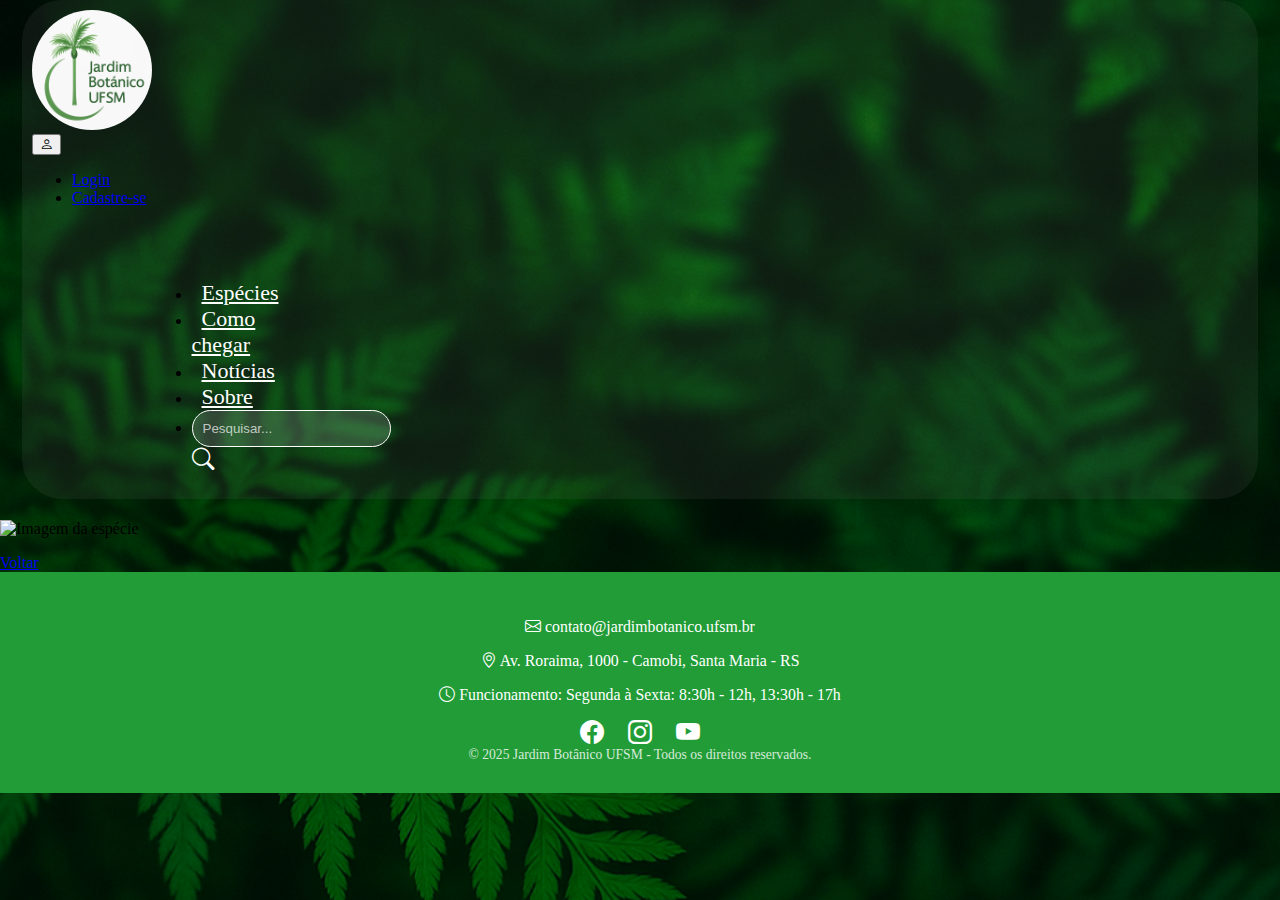
<file: pages/especies-individual.html>
<!DOCTYPE html>
<html lang="pt-br">
<head>
    <meta charset="UTF-8">
    <meta name="viewport" content="width=device-width, initial-scale=1.0">
    <link rel="icon" href="../assets/favicon.ico" type="image/x-icon">
    <title>Jardim Botânico UFSM - Espécie</title>
    <link href="https://cdn.jsdelivr.net/npm/bootstrap@5.0.2/dist/css/bootstrap.min.css" rel="stylesheet" integrity="sha384-EVSTQN3/azprG1Anm3QDgpJLIm9Nao0Yz1ztcQTwFspd3yD65VohhpuuCOmLASjC" crossorigin="anonymous">
    <link rel="stylesheet" href="https://cdn.jsdelivr.net/npm/bootstrap-icons@1.10.5/font/bootstrap-icons.css">
    <link rel="stylesheet" href="../css/styles.css">
</head>
<body>
    <div class="background">
        <nav class="navbar navbar-expand-lg fixed-top">
            <div class="container-fluid">
                <a class="navbar-brand" href="../index.html">
                    <img src="../assets/logo_jardim.png" alt="Logo">
                </a>
                <div class="dropdown ms-auto me-2 d-flex align-items-center">
                    <button class="btn btn-outline-light dropdown-toggle d-flex align-items-center" type="button" id="userDropdown" data-bs-toggle="dropdown" aria-expanded="false">
                        <i class="bi bi-person fs-1"></i>
                    </button>
                    <ul class="dropdown-menu dropdown-menu-end" aria-labelledby="userDropdown">
                        <li><a class="dropdown-item" href="..\pages\login.html">Login</a></li>
                        <li><a class="dropdown-item" href="..\pages\cadastro.html">Cadastre-se</a></li>
                    </ul>
                </div>                
                <button class="navbar-toggler" type="button" data-bs-toggle="collapse" data-bs-target="#navbarNav" aria-controls="navbarNav" aria-expanded="false" aria-label="Toggle navigation">
                    <span class="navbar-toggler-icon"></span>
                </button>
                <div class="collapse navbar-collapse" id="navbarNav">
                    <ul class="navbar-nav ms-auto gap-3">
                        <li class="nav-item">
                            <a class="nav-link" href="..\pages\especies.html">Espécies</a>
                        </li>
                        <li class="nav-item">
                            <a class="nav-link" href="..\pages\loc.html">Como chegar</a>
                        </li>
                        <li class="nav-item">
                            <a class="nav-link" href="..\pages\noticias.html">Notícias</a>
                        </li>
                        <li class="nav-item">
                            <a class="nav-link" href="..\pages\sobre.html">Sobre</a>
                        </li>
                        <li class="nav-item d-flex align-items-center">
                            <input type="text" id="search-input" class="form-control me-2" placeholder="Pesquisar...">
                            <button id="toggle-search" class="btn btn-lupa" type="button">
                                <i class="bi bi-search"></i>
                            </button>
                        </li>
                    </ul>
                </div>
            </div>
        </nav>
        <main class="container pt-3 text-light">
            <div id="especie-container" class="text-center">
                <h1 id="nome-popular"></h1>
                <h4 class="text-muted" id="nome-cientifico"></h4>
                <img id="imagem" class="img-fluid my-3" alt="Imagem da espécie">
                <p id="descricao" class="lead"></p>
                <p id="fonte" class="small"></p>
                <a href="especies.html" class="btn btn-secondary mt-3">Voltar</a>
            </div>
        </main>
        <footer class="footer-box">
            <div class="container">
                <div class="row justify-content-center">
                    <div class="col-md-8">
                        <p><i class="bi bi-envelope"></i> contato@jardimbotanico.ufsm.br</p>
                        <p><i class="bi bi-geo-alt"></i> Av. Roraima, 1000 - Camobi, Santa Maria - RS</p>
                        <p><i class="bi bi-clock"></i> Funcionamento: Segunda à Sexta: 8:30h - 12h, 13:30h - 17h</p>
                        <div class="social-icons mt-3">
                            <a href="#"><i class="bi bi-facebook"></i></a>
                            <a href="#"><i class="bi bi-instagram"></i></a>
                            <a href="#"><i class="bi bi-youtube"></i></a>
                        </div>
                        <small class="mt-4 d-block">© 2025 Jardim Botânico UFSM - Todos os direitos reservados.</small>
                    </div>
                </div>
            </div>
        </footer>
    </div>
    <script src="https://cdn.jsdelivr.net/npm/bootstrap@5.3.0/dist/js/bootstrap.bundle.min.js"></script>
    <script src="../script.js"></script>
</body>
</html>
</file>
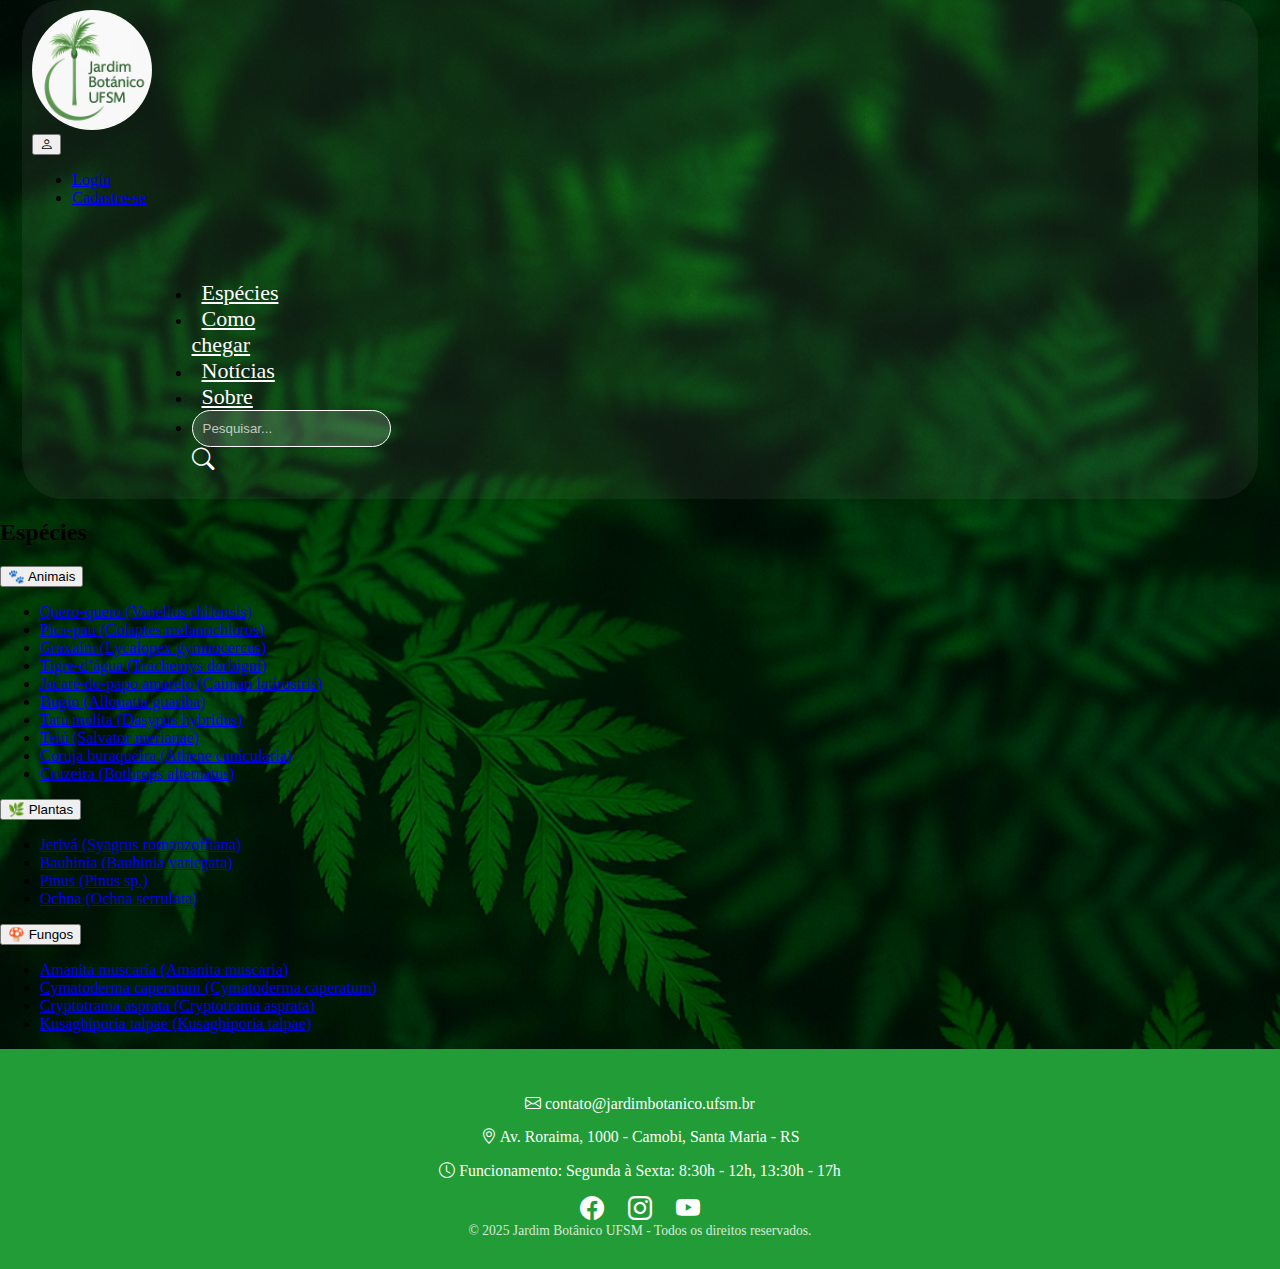
<file: pages/especies.html>
<!DOCTYPE html>
<html lang="pt-br">
<head>
    <meta charset="UTF-8">
    <meta name="viewport" content="width=device-width, initial-scale=1.0">
    <link rel="icon" href="../assets/favicon.ico" type="image/x-icon"> 
    <title>Jardim Botânico UFSM</title>
    <link href="https://cdn.jsdelivr.net/npm/bootstrap@5.0.2/dist/css/bootstrap.min.css" rel="stylesheet" integrity="sha384-EVSTQN3/azprG1Anm3QDgpJLIm9Nao0Yz1ztcQTwFspd3yD65VohhpuuCOmLASjC" crossorigin="anonymous">
    <link rel="stylesheet" href="https://cdn.jsdelivr.net/npm/bootstrap-icons@1.10.5/font/bootstrap-icons.css">
    <link rel="stylesheet" href="../css/styles.css">
</head>
<body>
    <div class="background">
        <nav class="navbar navbar-expand-lg fixed-top">
            <div class="container-fluid">
                <a class="navbar-brand" href="../index.html">
                    <img src="../assets/logo_jardim.png" alt="Logo">
                </a>
                <div class="dropdown ms-auto me-2 d-flex align-items-center">
                    <button class="btn btn-outline-light dropdown-toggle d-flex align-items-center" type="button" id="userDropdown" data-bs-toggle="dropdown" aria-expanded="false">
                        <i class="bi bi-person fs-1"></i>
                    </button>
                    <ul class="dropdown-menu dropdown-menu-end" aria-labelledby="userDropdown">
                        <li><a class="dropdown-item" href="..\pages\login.html">Login</a></li>
                        <li><a class="dropdown-item" href="..\pages\cadastro.html">Cadastre-se</a></li>
                    </ul>
                </div>                
                <button class="navbar-toggler" type="button" data-bs-toggle="collapse" data-bs-target="#navbarNav" aria-controls="navbarNav" aria-expanded="false" aria-label="Toggle navigation">
                    <span class="navbar-toggler-icon"></span>
                </button>
                <div class="collapse navbar-collapse" id="navbarNav">
                    <ul class="navbar-nav ms-auto gap-3">
                        <li class="nav-item">
                            <a class="nav-link" href="..\pages\especies.html">Espécies</a>
                        </li>
                        <li class="nav-item">
                            <a class="nav-link" href="..\pages\loc.html">Como chegar</a>
                        </li>
                        <li class="nav-item">
                            <a class="nav-link" href="..\pages\noticias.html">Notícias</a>
                        </li>
                        <li class="nav-item">
                            <a class="nav-link" href="..\pages\sobre.html">Sobre</a>
                        </li>
                        <li class="nav-item d-flex align-items-center">
                            <input type="text" id="search-input" class="form-control me-2" placeholder="Pesquisar...">
                            <button id="toggle-search" class="btn btn-lupa" type="button">
                                <i class="bi bi-search"></i>
                            </button>
                        </li>
                    </ul>
                </div>
            </div>
        </nav>
        <div class="catalogo container my-5">
            <h2 class="text-center text-light mb-4">Espécies</h2>
        
            <div class="mb-3">
                <button class="btn btn-outline-light w-100 text-start" type="button" data-bs-toggle="collapse" data-bs-target="#animais">
                    🐾 Animais
                </button>
                <div class="collapse mt-2" id="animais">
                    <ul class="list-group">
                        <li class="list-group-item"><a href="../pages/especies-individual.html?id=vanellus-chilensis" class="text-decoration-none text-dark">Quero-quero <span class="fst-italic text-muted">(Vanellus chilensis)</span></a></li>
                        <li class="list-group-item"><a href="../pages/especies-individual.html?id=colaptes-melanochloros" class="text-decoration-none text-dark">Pica-pau <span class="fst-italic text-muted">(Colaptes melanochloros)</span></a></li>
                        <li class="list-group-item"><a href="../pages/especies-individual.html?id=lycalopex-gymnocercus" class="text-decoration-none text-dark">Graxaim <span class="fst-italic text-muted">(Lycalopex gymnocercus)</span></a></li>
                        <li class="list-group-item"><a href="../pages/especies-individual.html?id=trachemys-dorbigni" class="text-decoration-none text-dark">Tigre-d’água <span class="fst-italic text-muted">(Trachemys dorbigni)</span></a></li>
                        <li class="list-group-item"><a href="../pages/especies-individual.html?id=caiman-latirostris" class="text-decoration-none text-dark">Jacaré-do-papo amarelo <span class="fst-italic text-muted">(Caiman latirostris)</span></a></li>
                        <li class="list-group-item"><a href="../pages/especies-individual.html?id=alouatta-guariba" class="text-decoration-none text-dark">Bugio <span class="fst-italic text-muted">(Allouatta guariba)</span></a></li>
                        <li class="list-group-item"><a href="../pages/especies-individual.html?id=dasypus-hybridus" class="text-decoration-none text-dark">Tatu molita <span class="fst-italic text-muted">(Dasypus hybridus)</span></a></li>
                        <li class="list-group-item"><a href="../pages/especies-individual.html?id=salvator-merianae" class="text-decoration-none text-dark">Teiú <span class="fst-italic text-muted">(Salvator merianae)</span></a></li>
                        <li class="list-group-item"><a href="../pages/especies-individual.html?id=athene-cunicularia" class="text-decoration-none text-dark">Coruja buraqueira <span class="fst-italic text-muted">(Athene cunicularia)</span></a></li>
                        <li class="list-group-item"><a href="../pages/especies-individual.html?id=bothrops-alternatus" class="text-decoration-none text-dark">Cruzeira <span class="fst-italic text-muted">(Bothrops alternatus)</span></a></li>
                    </ul>                    
                </div>
            </div>
        
            <div class="mb-3">
                <button class="btn btn-outline-light w-100 text-start" type="button" data-bs-toggle="collapse" data-bs-target="#plantas">
                    🌿 Plantas
                </button>
                <div class="collapse mt-2" id="plantas">
                    <ul class="list-group">
                        <li class="list-group-item"><a href="../pages/especies-individual.html?id=syagrus-romanzoffiana" class="text-decoration-none text-dark">Jerivá <span class="fst-italic text-muted">(Syagrus romanzoffiana)</span></a></li>
                        <li class="list-group-item"><a href="../pages/especies-individual.html?id=bauhinia-variegata" class="text-decoration-none text-dark">Bauhinia <span class="fst-italic text-muted">(Bauhinia variegata)</span></a></li>
                        <li class="list-group-item"><a href="../pages/especies-individual.html?id=pinus-sp" class="text-decoration-none text-dark">Pinus <span class="fst-italic text-muted">(Pinus sp.)</span></a></li>
                        <li class="list-group-item"><a href="../pages/especies-individual.html?id=ochna-serrulata" class="text-decoration-none text-dark">Ochna <span class="fst-italic text-muted">(Ochna serrulata)</span></a></li>
                    </ul>                    
                </div>
            </div>
        
            <div class="mb-3">
                <button class="btn btn-outline-light w-100 text-start" type="button" data-bs-toggle="collapse" data-bs-target="#fungos">
                    🍄 Fungos
                </button>
                <div class="collapse mt-2" id="fungos">
                    <ul class="list-group">
                        <li class="list-group-item"><a href="../pages/especies-individual.html?id=amanita-muscaria" class="text-decoration-none text-dark">Amanita muscaria <span class="fst-italic text-muted">(Amanita muscaria)</span></a></li>
                        <li class="list-group-item"><a href="../pages/especies-individual.html?id=cymatoderma-caperatum" class="text-decoration-none text-dark">Cymatoderma caperatum <span class="fst-italic text-muted">(Cymatoderma caperatum)</span></a></li>
                        <li class="list-group-item"><a href="../pages/especies-individual.html?id=cryptotrama-asprata" class="text-decoration-none text-dark">Cryptotrama asprata <span class="fst-italic text-muted">(Cryptotrama asprata)</span></a></li>
                        <li class="list-group-item"><a href="../pages/especies-individual.html?id=kusaghiporia-talpae" class="text-decoration-none text-dark">Kusaghiporia talpae <span class="fst-italic text-muted">(Kusaghiporia talpae)</span></a></li>
                    </ul>                    
                </div>
            </div>
        </div>   
        <footer class="footer-box">
            <div class="container">
                <div class="row justify-content-center">
                    <div class="col-md-8">
                        <p><i class="bi bi-envelope"></i> contato@jardimbotanico.ufsm.br</p>
                        <p><i class="bi bi-geo-alt"></i> Av. Roraima, 1000 - Camobi, Santa Maria - RS</p>
                        <p><i class="bi bi-clock"></i> Funcionamento: Segunda à Sexta: 8:30h - 12h, 13:30h - 17h</p>
                        <div class="social-icons mt-3">
                            <a href="#"><i class="bi bi-facebook"></i></a>
                            <a href="#"><i class="bi bi-instagram"></i></a>
                            <a href="#"><i class="bi bi-youtube"></i></a>
                        </div>
                        <small class="mt-4 d-block">© 2025 Jardim Botânico UFSM - Todos os direitos reservados.</small>
                    </div>
                </div>
            </div>
        </footer>
    </div>
    <script src="https://cdn.jsdelivr.net/npm/bootstrap@5.3.0/dist/js/bootstrap.bundle.min.js"></script>
    <script src="../script.js"></script>
</body>
</html>
</file>
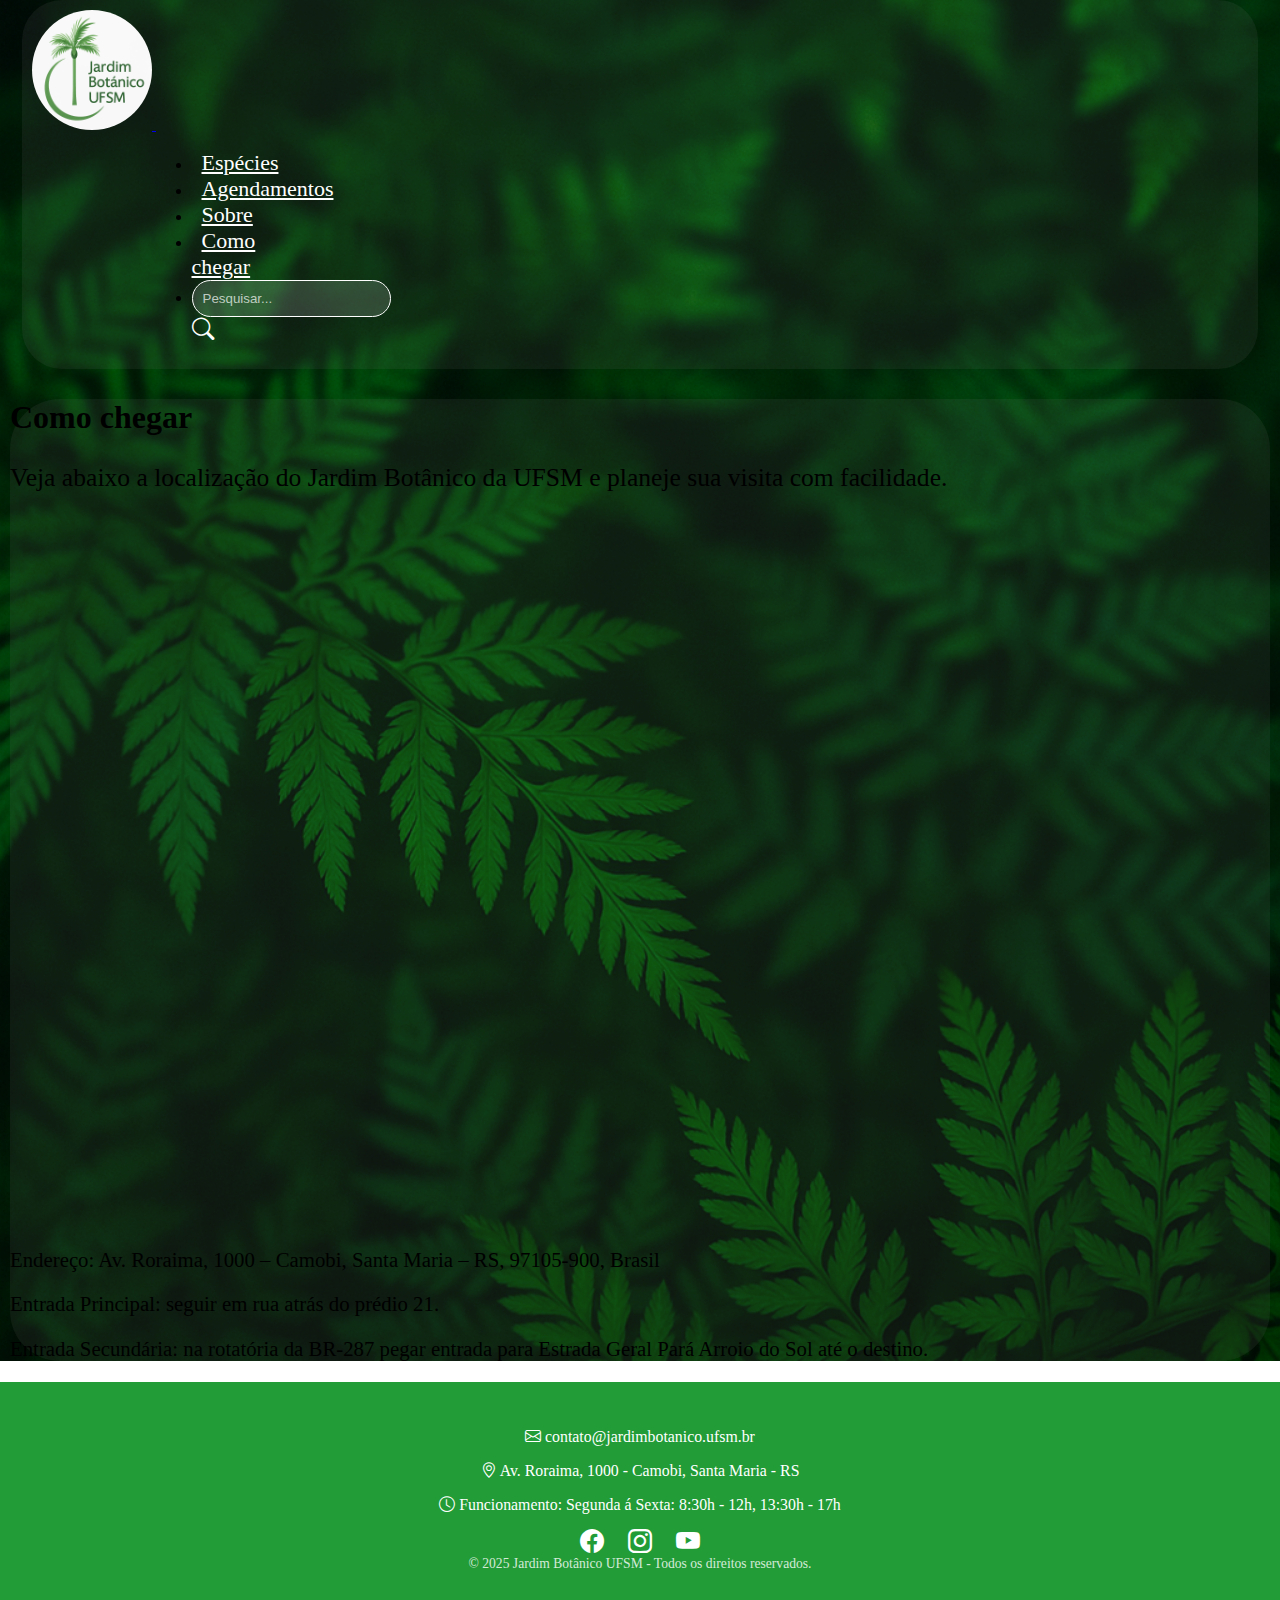
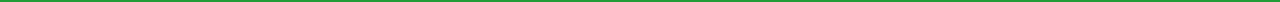
<file: pages/loc.html>
<!DOCTYPE html>
<html lang="pt-br">
<head>
    <meta charset="UTF-8">
    <meta name="viewport" content="width=device-width, initial-scale=1.0">
    <title>Jardim Botânico UFSM</title>
    <link href="https://cdn.jsdelivr.net/npm/bootstrap@5.0.2/dist/css/bootstrap.min.css" rel="stylesheet" integrity="sha384-EVSTQN3/azprG1Anm3QDgpJLIm9Nao0Yz1ztcQTwFspd3yD65VohhpuuCOmLASjC" crossorigin="anonymous">
    <link rel="stylesheet" href="https://cdn.jsdelivr.net/npm/bootstrap-icons@1.10.5/font/bootstrap-icons.css">
    <link rel="stylesheet" href="../css/styles.css">
</head>
<body>
    <div class="background">
        <nav class="navbar navbar-expand-lg fixed-top">
            <div class="container-fluid">
                <a class="navbar-brand" href="../index.html">
                    <img src="../assets/logo_jardim.png" alt="Logo">
                </a>
                <button class="navbar-toggler" type="button" data-bs-toggle="collapse" data-bs-target="#navbarNav" aria-controls="navbarNav" aria-expanded="false" aria-label="Toggle navigation">
                    <span class="navbar-toggler-icon"></span>
                </button>
                <div class="collapse navbar-collapse" id="navbarNav">
                    <ul class="navbar-nav ms-auto gap-3">
                        <li class="nav-item">
                            <a class="nav-link" href="#">Espécies</a>
                        </li>
                        <li class="nav-item">
                            <a class="nav-link" href="#">Agendamentos</a>
                        </li>
                        <li class="nav-item">
                            <a class="nav-link" href="..\pages\sobre.html">Sobre</a>
                        </li>
                        <li class="nav-item">
                            <a class="nav-link" href="..\pages\loc.html">Como chegar</a>
                        </li>
                        <li class="nav-item d-flex align-items-center">
                            <input type="text" id="search-input" class="form-control me-2" placeholder="Pesquisar...">
                            <button id="toggle-search" class="btn btn-lupa" type="button">
                                <i class="bi bi-search"></i>
                            </button>
                        </li>
                    </ul>
                </div>
            </div>
        </nav>
        <section class="location-section text-center py-5">
            <div class="container">
                <h2 class="text-light" style="font-size:2rem;">Como chegar</h2>
                <p class="text-light mb-4" style="font-size: 1.6rem;">
                    Veja abaixo a localização do Jardim Botânico da UFSM e planeje sua visita com facilidade.
                </p>
                <div class="map-responsive">
                    <iframe src="https://www.google.com/maps/embed?pb=!1m14!1m8!1m3!1d55438.857276927905!2d-53.733188!3d-29.721828!3m2!1i1024!2i768!4f13.1!3m3!1m2!1s0x9503b5fb8ce36ee5%3A0xa57b162c6dfaa433!2sJardim%20Bot%C3%A2nico%20de%20Santa%20Maria!5e0!3m2!1spt-BR!2sus!4v1744035935737!5m2!1spt-BR!2sus" width="600" height="450" style="border:0;" allowfullscreen="" loading="lazy" referrerpolicy="no-referrer-when-downgrade"></iframe>
                </div>
                <p class="text-light m-1 text-justify" style="font-size: 1.3rem;"> 
                    Endereço: Av. Roraima, 1000 – Camobi, Santa Maria – RS, 97105-900, Brasil
                </p>
                <p class="text-light m-1 text-justify" style="font-size: 1.3rem;"> 
                    Entrada Principal: seguir em rua atrás do prédio 21. 
                </p>
                <p class="text-light m-1 text-justify" style="font-size: 1.3rem;"> 
                    Entrada Secundária: na rotatória da BR-287 pegar entrada para Estrada Geral Pará Arroio do Sol até o destino. 
                </p>
            </div>
        </section>
    </div>
    <footer class="footer-box">
        <div class="container">
            <div class="row justify-content-center">
                <div class="col-md-8">
                    <p><i class="bi bi-envelope"></i> contato@jardimbotanico.ufsm.br</p>
                    <p><i class="bi bi-geo-alt"></i> Av. Roraima, 1000 - Camobi, Santa Maria - RS</p>
                    <p><i class="bi bi-clock"></i> Funcionamento: Segunda á Sexta: 8:30h - 12h, 13:30h - 17h</p>
                    <div class="social-icons mt-3">
                        <a href="#"><i class="bi bi-facebook"></i></a>
                        <a href="#"><i class="bi bi-instagram"></i></a>
                        <a href="#"><i class="bi bi-youtube"></i></a>
                    </div>
    
                    <small class="mt-4 d-block">© 2025 Jardim Botânico UFSM - Todos os direitos reservados.</small>
                </div>
            </div>
        </div>
    </footer>    
    <script src="https://cdn.jsdelivr.net/npm/bootstrap@5.3.0/dist/js/bootstrap.bundle.min.js"></script>
</body>
</html>
</file>
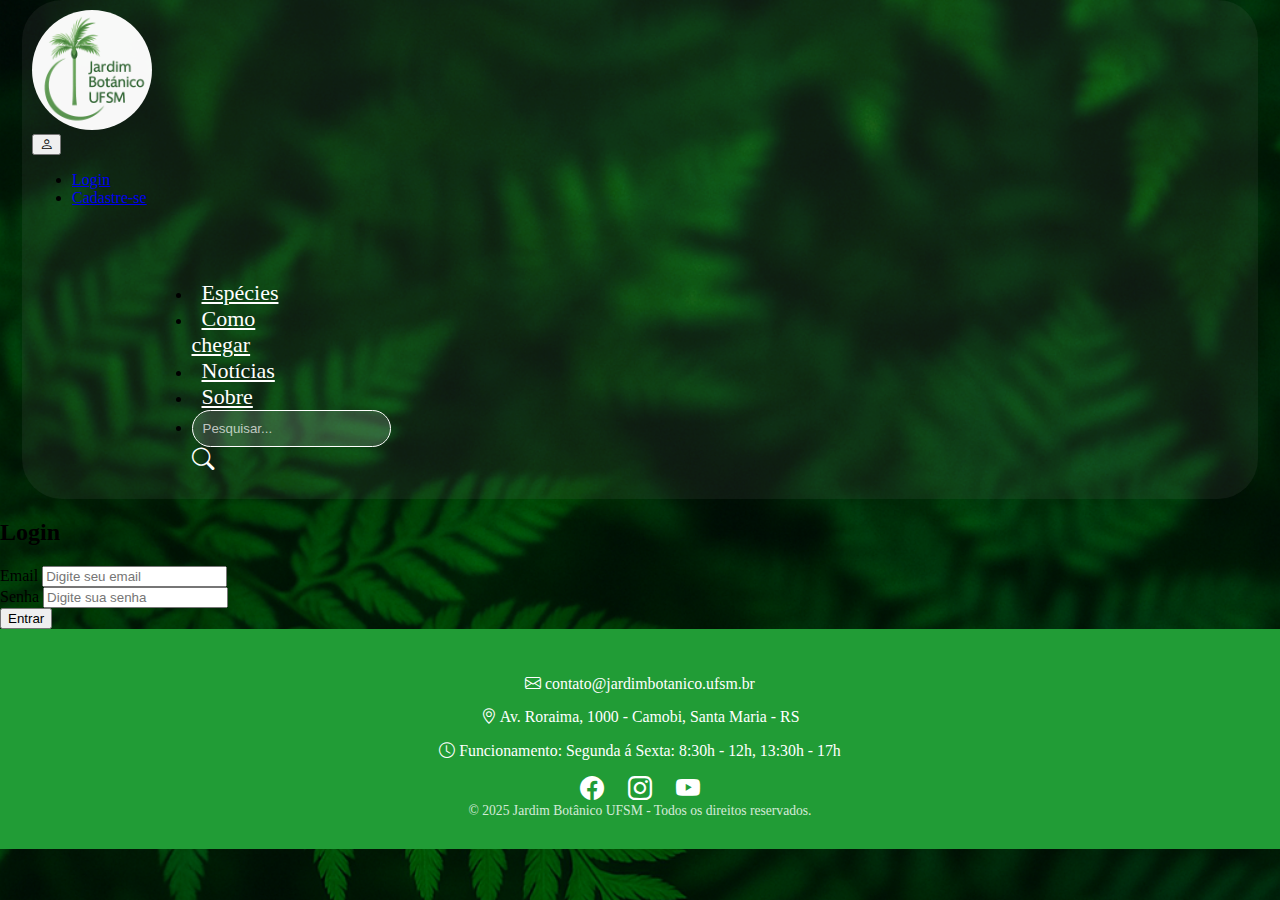
<file: pages/login.html>
<!DOCTYPE html>
<html lang="pt-br">
<head>
    <meta charset="UTF-8">
    <meta name="viewport" content="width=device-width, initial-scale=1.0">
    <link rel="icon" href="../assets/favicon.ico" type="image/x-icon">
    <title>Jardim Botânico UFSM</title>
    <link href="https://cdn.jsdelivr.net/npm/bootstrap@5.0.2/dist/css/bootstrap.min.css" rel="stylesheet" integrity="sha384-EVSTQN3/azprG1Anm3QDgpJLIm9Nao0Yz1ztcQTwFspd3yD65VohhpuuCOmLASjC" crossorigin="anonymous">
    <link rel="stylesheet" href="https://cdn.jsdelivr.net/npm/bootstrap-icons@1.10.5/font/bootstrap-icons.css">
    <link rel="stylesheet" href="../css/styles.css">
</head>
<body>
    <div class="background">
        <nav class="navbar navbar-expand-lg fixed-top">
            <div class="container-fluid">
                <a class="navbar-brand" href="../index.html">
                    <img src="../assets/logo_jardim.png" alt="Logo">
                </a>
                <div class="dropdown ms-auto me-2 d-flex align-items-center">
                    <button class="btn btn-outline-light dropdown-toggle d-flex align-items-center" type="button" id="userDropdown" data-bs-toggle="dropdown" aria-expanded="false">
                        <i class="bi bi-person fs-1"></i>
                    </button>
                    <ul class="dropdown-menu dropdown-menu-end" aria-labelledby="userDropdown">
                        <li><a class="dropdown-item" href="..\pages\login.html">Login</a></li>
                        <li><a class="dropdown-item" href="..\pages\cadastro.html">Cadastre-se</a></li>
                    </ul>
                </div>                
                <button class="navbar-toggler" type="button" data-bs-toggle="collapse" data-bs-target="#navbarNav" aria-controls="navbarNav" aria-expanded="false" aria-label="Toggle navigation">
                    <span class="navbar-toggler-icon"></span>
                </button>
                <div class="collapse navbar-collapse" id="navbarNav">
                    <ul class="navbar-nav ms-auto gap-3">
                        <li class="nav-item">
                            <a class="nav-link" href="..\pages\especies.html">Espécies</a>
                        </li>
                        <li class="nav-item">
                            <a class="nav-link" href="..\pages\loc.html">Como chegar</a>
                        </li>
                        <li class="nav-item">
                            <a class="nav-link" href="..\pages\noticias.html">Notícias</a>
                        </li>
                        <li class="nav-item">
                            <a class="nav-link" href="..\pages\sobre.html">Sobre</a>
                        </li>
                        <li class="nav-item d-flex align-items-center">
                            <input type="text" id="search-input" class="form-control me-2" placeholder="Pesquisar...">
                            <button id="toggle-search" class="btn btn-lupa" type="button">
                                <i class="bi bi-search"></i>
                            </button>
                        </li>
                    </ul>
                </div>
            </div>
        </nav>
        <section class="login-section py-5">
            <div class="container">
                <h2 class="text-center text-light mb-4">Login</h2>
                <form action="#" method="POST">
                    <div class="mb-3">
                        <label for="email" class="form-label text-light">Email</label>
                        <input type="email" class="form-control" id="email" name="email" placeholder="Digite seu email" required>
                    </div>
                    <div class="mb-3">
                        <label for="password" class="form-label text-light">Senha</label>
                        <input type="password" class="form-control" id="password" name="password" placeholder="Digite sua senha" required>
                    </div>
                    <button type="submit" class="btn btn-primary w-100">Entrar</button>
                </form>
            </div>
        </section>
        <footer class="footer-box">
            <div class="container">
                <div class="row justify-content-center">
                    <div class="col-md-8">
                        <p><i class="bi bi-envelope"></i> contato@jardimbotanico.ufsm.br</p>
                        <p><i class="bi bi-geo-alt"></i> Av. Roraima, 1000 - Camobi, Santa Maria - RS</p>
                        <p><i class="bi bi-clock"></i> Funcionamento: Segunda á Sexta: 8:30h - 12h, 13:30h - 17h</p>
                        <div class="social-icons mt-3">
                            <a href="#"><i class="bi bi-facebook"></i></a>
                            <a href="#"><i class="bi bi-instagram"></i></a>
                            <a href="#"><i class="bi bi-youtube"></i></a>
                        </div>
        
                        <small class="mt-4 d-block">© 2025 Jardim Botânico UFSM - Todos os direitos reservados.</small>
                    </div>
                </div>
            </div>
        </footer>   
    </div> 
    <script src="https://cdn.jsdelivr.net/npm/bootstrap@5.3.0/dist/js/bootstrap.bundle.min.js"></script>
</body>
</html>
</file>
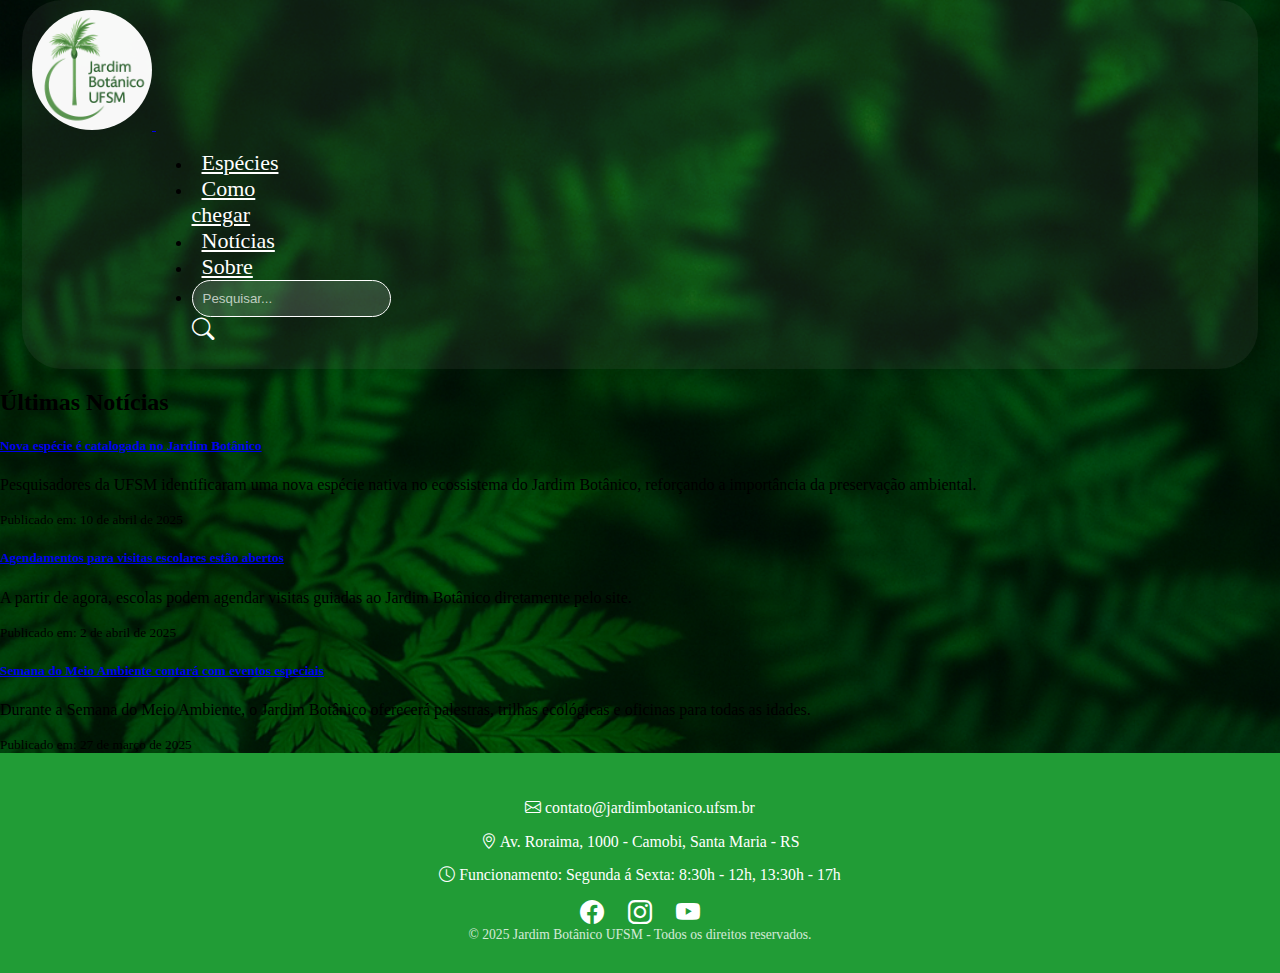
<file: pages/noticias.html>
<!DOCTYPE html>
<html lang="pt-br">
<head>
    <meta charset="UTF-8">
    <meta name="viewport" content="width=device-width, initial-scale=1.0">
    <link rel="icon" href="../assets/favicon.ico" type="image/x-icon">
    <title>Jardim Botânico UFSM</title>
    <link href="https://cdn.jsdelivr.net/npm/bootstrap@5.0.2/dist/css/bootstrap.min.css" rel="stylesheet" integrity="sha384-EVSTQN3/azprG1Anm3QDgpJLIm9Nao0Yz1ztcQTwFspd3yD65VohhpuuCOmLASjC" crossorigin="anonymous">
    <link rel="stylesheet" href="https://cdn.jsdelivr.net/npm/bootstrap-icons@1.10.5/font/bootstrap-icons.css">
    <link rel="stylesheet" href="../css/styles.css">
</head>
<body>
    <div class="background">
        <nav class="navbar navbar-expand-lg fixed-top">
            <div class="container-fluid">
                <a class="navbar-brand" href="../index.html">
                    <img src="../assets/logo_jardim.png" alt="Logo">
                </a>
                <button class="navbar-toggler" type="button" data-bs-toggle="collapse" data-bs-target="#navbarNav" aria-controls="navbarNav" aria-expanded="false" aria-label="Toggle navigation">
                    <span class="navbar-toggler-icon"></span>
                </button>
                <div class="collapse navbar-collapse" id="navbarNav">
                    <ul class="navbar-nav ms-auto gap-3">
                        <li class="nav-item">
                            <a class="nav-link" href="..\pages\especies.html">Espécies</a>
                        </li>
                        <li class="nav-item">
                            <a class="nav-link" href="..\pages\loc.html">Como chegar</a>
                        </li>
                        <li class="nav-item">
                            <a class="nav-link" href="..\pages\noticias.html">Notícias</a>
                        </li>
                        <li class="nav-item">
                            <a class="nav-link" href="..\pages\sobre.html">Sobre</a>
                        </li>
                        <li class="nav-item d-flex align-items-center">
                            <input type="text" id="search-input" class="form-control me-2" placeholder="Pesquisar...">
                            <button id="toggle-search" class="btn btn-lupa" type="button">
                                <i class="bi bi-search"></i>
                            </button>
                        </li>
                    </ul>
                </div>
            </div>
        </nav>

        <section class="container my-5" id="noticias">
            <h2 class="mb-4 text-center text-light">Últimas Notícias</h2>
            <div class="list-group">
                <div class="list-group-item">
                    <h5 class="mb-1"><a href="#" class="text-decoration-underline text-dark" target="_blank">Nova espécie é catalogada no Jardim Botânico</a></h5>
                    <p class="mb-1">Pesquisadores da UFSM identificaram uma nova espécie nativa no ecossistema do Jardim Botânico, reforçando a importância da preservação ambiental.</p>
                    <small class="text-muted">Publicado em: 10 de abril de 2025</small>
                </div>
        
                <div class="list-group-item">
                    <h5 class="mb-1"><a href="#" class="text-decoration-underline text-dark" target="_blank">Agendamentos para visitas escolares estão abertos</a></h5>
                    <p class="mb-1">A partir de agora, escolas podem agendar visitas guiadas ao Jardim Botânico diretamente pelo site.</p>
                    <small class="text-muted">Publicado em: 2 de abril de 2025</small>
                </div>
        
                <div class="list-group-item">
                    <h5 class="mb-1"><a href="#" class="text-decoration-underline text-dark" target="_blank">Semana do Meio Ambiente contará com eventos especiais</a></h5>
                    <p class="mb-1">Durante a Semana do Meio Ambiente, o Jardim Botânico oferecerá palestras, trilhas ecológicas e oficinas para todas as idades.</p>
                    <small class="text-muted">Publicado em: 27 de março de 2025</small>
                </div>
            </div>
        </section>
        
        <footer class="footer-box">
            <div class="container">
                <div class="row justify-content-center">
                    <div class="col-md-8">
                        <p><i class="bi bi-envelope"></i> contato@jardimbotanico.ufsm.br</p>
                        <p><i class="bi bi-geo-alt"></i> Av. Roraima, 1000 - Camobi, Santa Maria - RS</p>
                        <p><i class="bi bi-clock"></i> Funcionamento: Segunda á Sexta: 8:30h - 12h, 13:30h - 17h</p>
                        <div class="social-icons mt-3">
                            <a href="#"><i class="bi bi-facebook"></i></a>
                            <a href="#"><i class="bi bi-instagram"></i></a>
                            <a href="#"><i class="bi bi-youtube"></i></a>
                        </div>
        
                        <small class="mt-4 d-block">© 2025 Jardim Botânico UFSM - Todos os direitos reservados.</small>
                    </div>
                </div>
            </div>
        </footer>  
    </div>
    <script src="https://cdn.jsdelivr.net/npm/bootstrap@5.3.0/dist/js/bootstrap.bundle.min.js"></script>
</body>
</html>
</file>
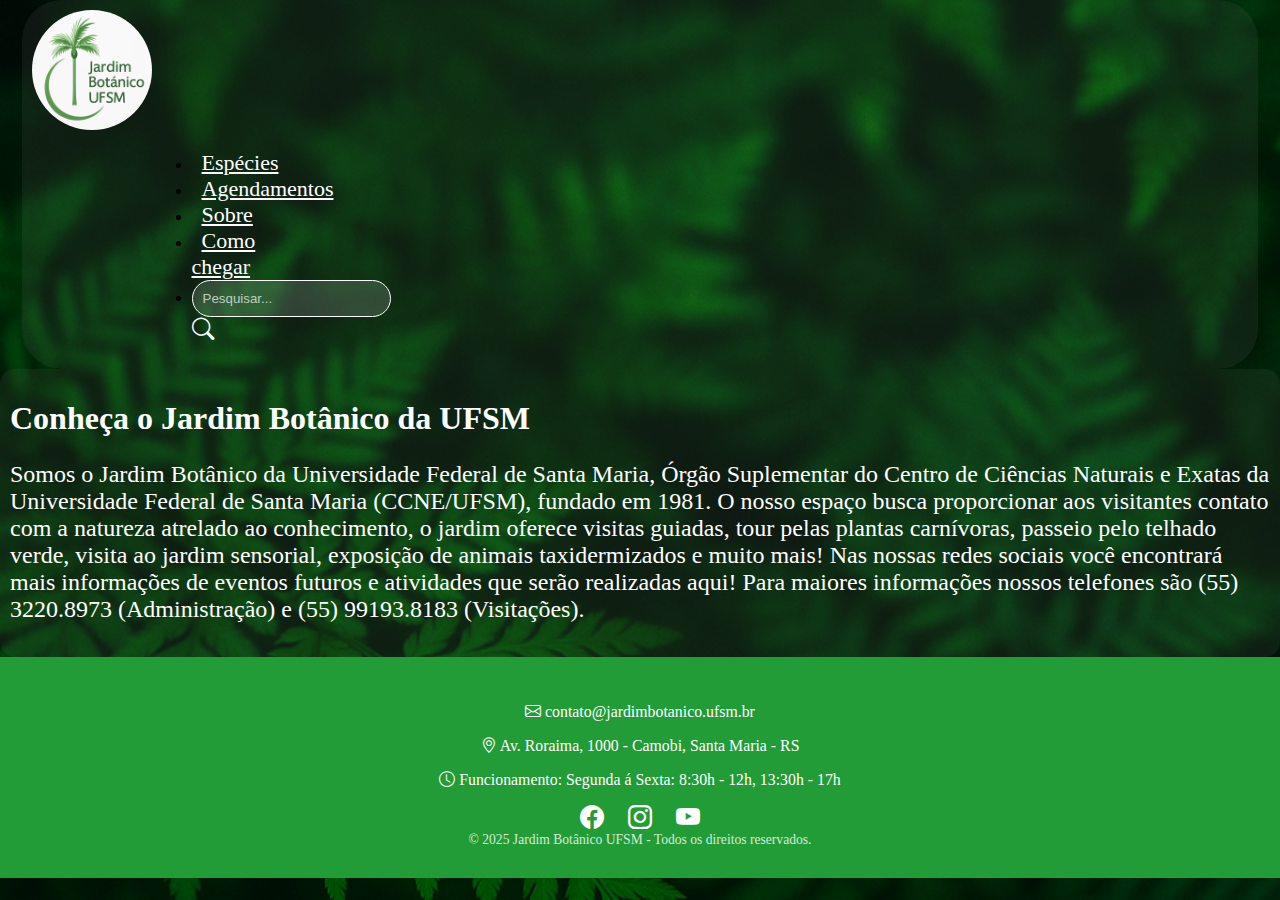
<file: pages/sobre.html>
<!DOCTYPE html>
<html lang="pt-br">
<head>
    <meta charset="UTF-8">
    <meta name="viewport" content="width=device-width, initial-scale=1.0">
    <title>Jardim Botânico UFSM</title>
    <link href="https://cdn.jsdelivr.net/npm/bootstrap@5.0.2/dist/css/bootstrap.min.css" rel="stylesheet" integrity="sha384-EVSTQN3/azprG1Anm3QDgpJLIm9Nao0Yz1ztcQTwFspd3yD65VohhpuuCOmLASjC" crossorigin="anonymous">
    <link rel="stylesheet" href="https://cdn.jsdelivr.net/npm/bootstrap-icons@1.10.5/font/bootstrap-icons.css">
    <link rel="stylesheet" href="../css/styles.css">
</head>
<body>
    <div class="background">
        <nav class="navbar navbar-expand-lg fixed-top">
            <div class="container-fluid">
                <a class="navbar-brand" href="../index.html">
                    <img src="../assets/logo_jardim.png" alt="Logo">
                </a>
                <button class="navbar-toggler" type="button" data-bs-toggle="collapse" data-bs-target="#navbarNav" aria-controls="navbarNav" aria-expanded="false" aria-label="Toggle navigation">
                    <span class="navbar-toggler-icon"></span>
                </button>
                <div class="collapse navbar-collapse" id="navbarNav">
                    <ul class="navbar-nav ms-auto gap-3">
                        <li class="nav-item">
                            <a class="nav-link" href="#">Espécies</a>
                        </li>
                        <li class="nav-item">
                            <a class="nav-link" href="#">Agendamentos</a>
                        </li>
                        <li class="nav-item">
                            <a class="nav-link" href="..\pages\sobre.html">Sobre</a>
                        </li>
                        <li class="nav-item">
                            <a class="nav-link" href="..\pages\loc.html">Como chegar</a>
                        </li>
                        <li class="nav-item d-flex align-items-center">
                            <input type="text" id="search-input" class="form-control me-2" placeholder="Pesquisar...">
                            <button id="toggle-search" class="btn btn-lupa" type="button">
                                <i class="bi bi-search"></i>
                            </button>
                        </li>
                    </ul>
                </div>
            </div>
        </nav>
        <main class="container pt-5">
            <section class="text-center mb-5">
                <div class="text-blur">
                    <h1 class="mb-4 text-light">Conheça o Jardim Botânico da UFSM</h1>
                    <p class="lead text-light" style="font-size: 1.5rem;">
                        Somos o Jardim Botânico da Universidade Federal de Santa Maria, Órgão Suplementar do Centro de Ciências Naturais e Exatas da Universidade Federal de Santa Maria (CCNE/UFSM), fundado em 1981. 
                        O nosso espaço busca proporcionar aos visitantes contato com a natureza atrelado ao conhecimento, o jardim oferece visitas guiadas, tour pelas plantas carnívoras, passeio pelo telhado verde, visita ao jardim sensorial, exposição de animais taxidermizados e muito mais! 
                        Nas nossas redes sociais você encontrará mais informações de eventos futuros e atividades que serão realizadas aqui!
                        Para maiores informações nossos telefones são (55) 3220.8973 (Administração) e (55) 99193.8183 (Visitações).
                    </p>
                </div>
            </section>
        </main>
        <footer class="footer-box">
            <div class="container">
                <div class="row justify-content-center">
                    <div class="col-md-8">
                        <p><i class="bi bi-envelope"></i> contato@jardimbotanico.ufsm.br</p>
                        <p><i class="bi bi-geo-alt"></i> Av. Roraima, 1000 - Camobi, Santa Maria - RS</p>
                        <p><i class="bi bi-clock"></i> Funcionamento: Segunda á Sexta: 8:30h - 12h, 13:30h - 17h</p>
                        <div class="social-icons mt-3">
                            <a href="#"><i class="bi bi-facebook"></i></a>
                            <a href="#"><i class="bi bi-instagram"></i></a>
                            <a href="#"><i class="bi bi-youtube"></i></a>
                        </div>
        
                        <small class="mt-4 d-block">© 2025 Jardim Botânico UFSM - Todos os direitos reservados.</small>
                    </div>
                </div>
            </div>
        </footer>    
    </div>
    <script src="https://cdn.jsdelivr.net/npm/bootstrap@5.3.0/dist/js/bootstrap.bundle.min.js"></script>
</body>
</html>
</file>
<file: css/styles.css>
body {
    margin: 0;
    padding: 0;
    height: 100vh;
}

.background {
    background-image: url('../assets/fundo.png');
    background-size: cover;
    background-position: center;
    background-repeat: no-repeat;
    background-attachment: fixed; 
    min-height: 100vh;  
}

.navbar {
    width: 95%;
    background: rgba(124, 124, 124, 0.11) !important;
    padding: 10px 10px;
    border-radius: 40px;
    margin: 0 auto;
    display: flex;
    position: relative;
}

.navbar-brand img {
    background: rgba(255, 255, 255, 0.973);
    height: 120px;
    width: auto;
    border-radius: 60px;
}

.navbar-nav {
    margin-left: 50%; 
}

.navbar-toggler {
    width: 40px;
    height: 40px;
    background-color: transparent;
    border-color: rgba(255, 255, 255, 0);
    box-shadow: none;
    outline: none;
    transition: none;
}

.navbar-toggler:focus, 
.navbar-toggler:active {
    outline: none; 
    box-shadow: none; 
    border: none; 
    transition: none !important;
}

.navbar-toggler-icon {
    background-image: url("data:image/svg+xml,%3Csvg xmlns='http://www.w3.org/2000/svg' viewBox='0 0 30 30'%3E%3Cpath stroke='white' stroke-width='2' stroke-linecap='round' stroke-miterlimit='10' d='M4 7h22M4 15h22M4 23h22'/%3E%3C/svg%3E");
}

.nav-link {
    color: #ffffff;
    padding: 10px;
    margin-top: none;
    font-size: 22px;
    transition: none;
}

.navbar-nav .nav-link:hover {
    color: #696969; 
}

.navbar-nav .nav-link:active,
.navbar-nav .nav-link:focus {
    color: #696969 !important; 
    font-weight: bold;
}

.info-box {
    background: rgba(124, 124, 124, 0.11);
    padding: 20px;
    border-radius: 15px;
    margin-top: 0%;
    color: white;
}

.plant-image {
    max-width: 100%;
    height: auto;
    border-radius: 15px;
}

.footer-box {
    background: rgba(124, 124, 124, 0.11);
    padding: 15px;
    border-radius: 15px;
    margin-top: 20px;
    margin-bottom: 20px;
    text-align: center;
    color: white;
}


.content {
    padding-top: 10px;
}

.card {
    height: 100%;
    display: flex;
    flex-direction: column;
    justify-content: space-between;
}

.card img {
    width: 100%;
    height: 200px;
    object-fit: contain;
    background: rgba(255, 255, 255, 0.2); 
    padding: 10px;
}

.card-body {
    flex-grow: 1;
    display: flex;
    flex-direction: column;
    justify-content: space-between;
    text-align: center;
}


.plant-card {
    background: rgba(124, 124, 124, 0.11);
    color: white;
    text-align: center;
    border: none;
}

.card .btn {
    background: rgba(124, 124, 124, 0.11);
    border: 1px solid rgba(255, 255, 255, 0.3);
    color: white;
    font-weight: bold;
    padding: 10px 20px;
    border-radius: 10px;
    transition: all 0.3s ease-in-out;
}

.card .btn:hover {
    background: rgba(255, 255, 255, 0.4);
    color: black;
    border-color: rgba(255, 255, 255, 0.6);
}

#toggle-search {
    display: flex;
    align-items: center;
    padding: 0px;
    background-color: transparent;
    border: none;
    box-shadow: none;
}

#toggle-search i {
    font-size: 1.4rem;
    color: white;
}

#search-input {
    padding: 10px;
    max-width: 600px;
    box-shadow: none;
    background-color: rgba(255, 255, 255, 0.15);
    color: white;
    border: 1px solid white;
    border-radius: 20px;
}

#search-input::placeholder {
    color: rgba(255, 255, 255, 0.7);
}

.game-intro {
    display: flex;
    align-items: center;
    background: rgba(124, 124, 124, 0.11);
    margin: 10px;
    border: none;
    border-radius: 50px;
}
.game-title {
    font-size: 3rem;
    font-weight: bold;
    font-family: 'Orbitron', sans-serif;
}

.game-subtitle {
    font-size: 1.1rem;
    margin-top: 1rem;
}

.btn-start {
    background-color: #28a745;
    color: rgb(255, 255, 255);
    font-size: 1.4rem;
    padding: 0.8rem 2rem;
    border: none;
    border-radius: 50px;
    transition: background-color 0.3s ease;
}

.btn-start:hover {
    background-color: #25a140;
}

.game-info {
    font-size: 1.3rem;
    color: #ffffff;
}

.catalog-section {
    background: rgba(124, 124, 124, 0.11);
    border-radius: 50px;
    padding: 5px;
    margin: 10px;
    margin-bottom: 0;
    font-size: 1.0rem;
}

.footer-box {
    background: rgb(33, 156, 54);
    margin-top: 0;
    padding: 30px;
    color: rgb(255, 255, 255);
    display: grid;
    font-size: 0.99rem;
    border-radius: 0;
}

.footer-box a {
    color: white;
    text-decoration: none;
    margin: 0;
    transition: color 0.3s;
}

.footer-box a:hover {
    color: #127a54;
    text-decoration: underline;
}

.footer-box .social-icons i {
    padding: 10px;
    font-size: 1.5rem;
    transition: transform 0.3s ease;
}

.footer-box .social-icons i:hover {
    transform: scale(1.2);
    color: #a8e6cf;
}

.footer-box small {
    display: block;
    margin-top: 0;
    font-size: 0.85rem;
    opacity: 0.8;
}

.text-blur {
    background: rgba(124, 124, 124, 0.11);
    padding: 10px;
    border-radius: 15px;
    color: #fff;
    box-shadow: none;
    margin: 0px;
    margin-top: 0;
}


.info-adicionais {
    background: rgba(255, 255, 255, 0.2);
    backdrop-filter: blur(10px);

    /* deixa igual ao cabeçalho */
    /* background-color: transparent !important;
    backdrop-filter: blur(10px); */
    padding: 15px;
    border-radius: 15px;
    margin-top: 20px;
    margin-bottom: 20px;
    text-align: center;
    color: white;
}

.location-section {
    background: rgba(124, 124, 124, 0.11); 
    margin: 10px;
    margin-top: 30px;
    border-radius: 50px;
    margin-bottom: 0;
}

.map-responsive {
    overflow: hidden;
    padding-bottom: 56.25%;
    position: relative;
    height: 0;
    border-radius: 12px;
}

.map-responsive iframe {
    left: 0;
    top: 0;
    height: 100%;
    width: 100%;
    position: absolute;
    border: 0;
}

.text-justify {
    text-align: justify;
}

@media (max-width: 768px) {
    .navbar-brand img {
        max-height: 90px; 
        width: auto;
    }
    .nav-link {
        padding-top: 2px;
        margin: none;
        font-size: 24px;
    }
    .card img {
        height: 150px;
    }
}
</file>
